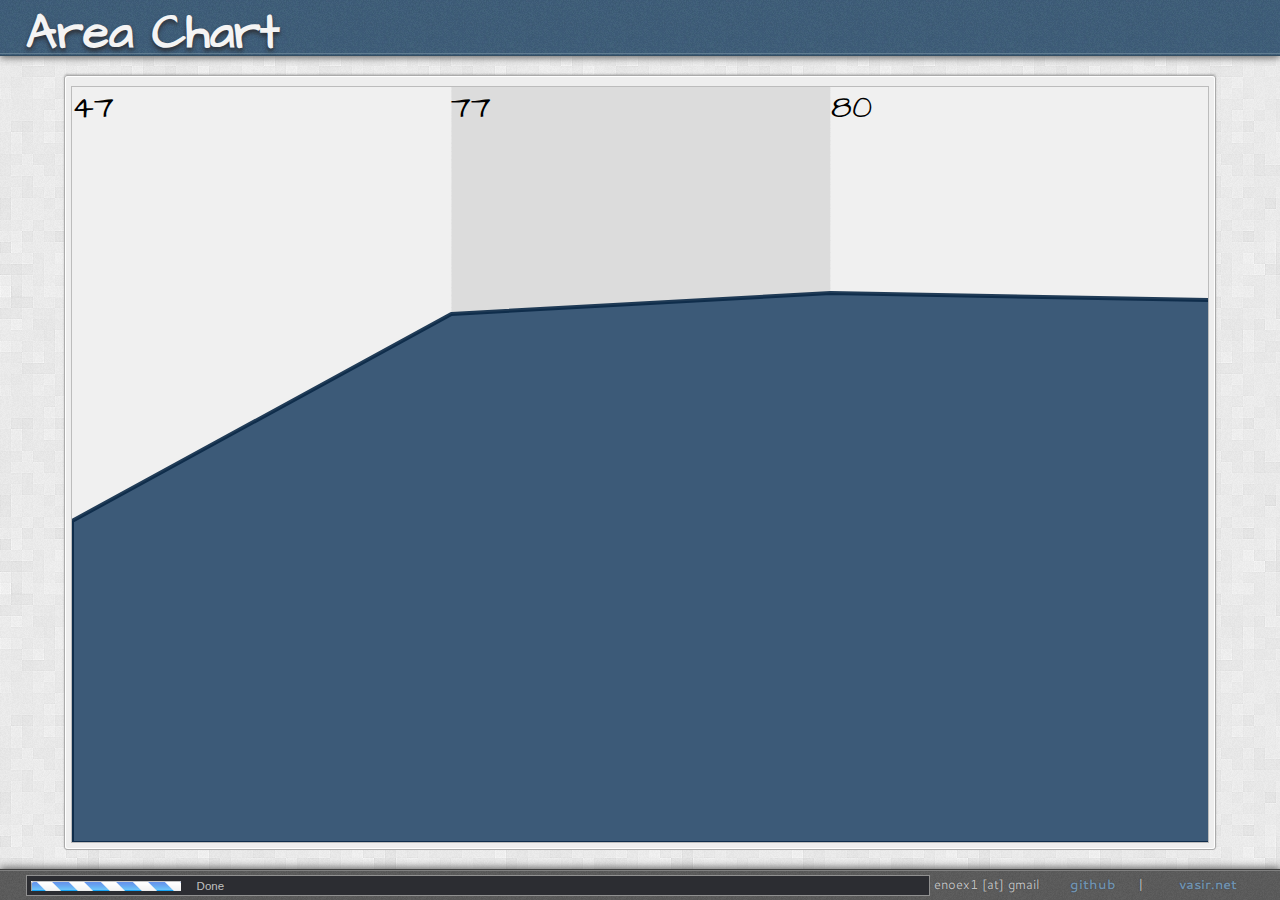
<file: area_chart/index.html>
<!doctype html>
<html lang='en'>
<head>
    <!-- This application can also be used offline.  
    TODO: Add app cache to head:  manifest='cache.appcache' -->
    <meta charset='uft-8'>
    <meta http-equiv="X-UA-Compatible" content="IE=edge,chrome=1">
    <meta name="viewport" content="width=device-width,initial-scale=1">

    <title>Visual.ly Area Chart</title>

    <!-- Styles -->
    <!-- TODO: Use node to compile LESSCSS css file -->
    <link rel='stylesheet/less' type='text/css' href='css/style.less' />

    <!-- Include the less library to compile CSS -->
    <script src='js/libs/less/less.js'></script>
</head>
<body>
<!-- =====================================================================
    Site Wrapper
     ===================================================================== -->
<div id='site_wrapper'>
    <div id='header_wrapper'>
        <div id='header'>
            <h1>Area Chart</h1>
        </div>
    </div>
    <div id='chart_container_wrapper'>
        <div id='chart_container'>
            <div id='chart'></div>
        </div>
    </div>

    <div id='footer_wrapper'>
        <div id='footer'>
            <div id='console'>
                <div id='console_text'>
                    Starting Map Generation...
                </div>
                <div id='console_loading_bar'>
                    <img src='img/ajax_loader.gif' />
                </div> 
                <div class='clear'></div>
            </div>
            <span class='email'>
                liamg [ta] 1xeone
            </span>
            <a href='https://github.com/enoex'
                title='My github page'
                target='_blank'>github</a>
            |
            <a href='http://vasir.net/'
                title='My personal website and blog'
                target='_blank'>vasir.net</a>
        </div>
    </div>
</div>

<!-- =====================================================================

     Javascript

     ===================================================================== -->
<!-- Third Party Scripts -->
<script src='js/libs/jquery.js'></script>
<script src='js/libs/d3/d3.js'></script>
<script src='js/libs/d3/d3.geom.js'></script>
<script src='js/libs/d3/d3.layout.js'></script>

<!-- ====================================
     Map generation
     ==================================== -->
<!-- TODO: Use google closure to compile all scripts into one -->
<script src='js/app/main.js'></script>
<script src='js/app/data.js'></script>
<script src='js/app/app.js'></script>

</body>
</html>
</file>
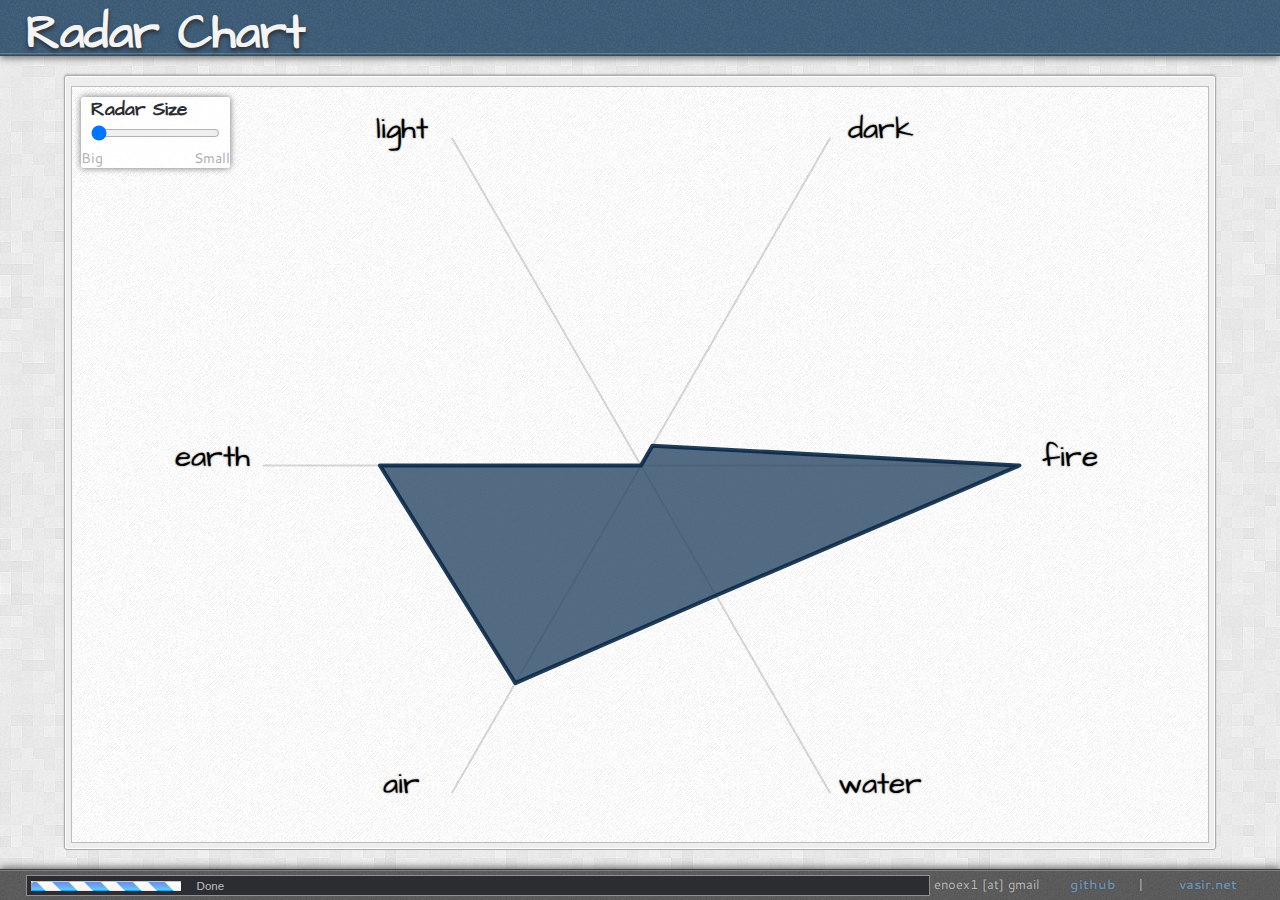
<file: radar/index.html>
<!doctype html>
<html lang='en'>
<head>
    <!-- This application can also be used offline.  
    TODO: Add app cache to head:  manifest='cache.appcache' -->
    <meta charset='uft-8'>
    <meta http-equiv="X-UA-Compatible" content="IE=edge,chrome=1">
    <meta name="viewport" content="width=device-width,initial-scale=1">

    <title>Visual.ly Radar Chart</title>

    <!-- Styles -->
    <!-- TODO: Use node to compile LESSCSS css file -->
    <link rel='stylesheet/less' type='text/css' href='css/style.less' />

    <!-- Include the less library to compile CSS -->
    <script src='js/libs/less/less.js'></script>
</head>
<body>
<!-- =====================================================================
    Site Wrapper
     ===================================================================== -->
<div id='site_wrapper'>
    <div id='header_wrapper'>
        <div id='header'>
            <h1>Radar Chart</h1>
        </div>
    </div>
    <div id='radar_container_wrapper'>
        <div id='radar_container'>
            <div id='radar_range_wrapper'>
                <h3>Radar Size</h3>
                <input id='radar_range' 
                    type='range'
                    min=0
                    max=100
                    value=50 />
                <br />
                <span id='big_label' class='font_small grey_text'>
                    Big 
                </span>
                <span id='small_label' class='font_small grey_text'>
                    Small
                </span>
            </div>
            <div id='radar'></div>
        </div>
    </div>

    <div id='footer_wrapper'>
        <div id='footer'>
            <div id='console'>
                <div id='console_text'>
                    Starting Map Generation...
                </div>
                <div id='console_loading_bar'>
                    <img src='img/ajax_loader.gif' />
                </div> 
                <div class='clear'></div>
            </div>
            <span class='email'>
                liamg [ta] 1xeone
            </span>
            <a href='https://github.com/enoex'
                title='My github page'
                target='_blank'>github</a>
            |
            <a href='http://vasir.net/'
                title='My personal website and blog'
                target='_blank'>vasir.net</a>
        </div>
    </div>
</div>

<!-- =====================================================================

     Javascript

     ===================================================================== -->
<!-- Third Party Scripts -->
<script src='js/libs/jquery.js'></script>
<script src='js/libs/d3/d3.js'></script>
<script src='js/libs/d3/d3.geom.js'></script>
<script src='js/libs/d3/d3.layout.js'></script>

<!-- ====================================
     Map generation
     ==================================== -->
<!-- TODO: Use google closure to compile all scripts into one -->
<script src='js/radar/main.js'></script>
<script src='js/radar/data.js'></script>
<script src='js/radar/radar.js'></script>

</body>
</html>
</file>
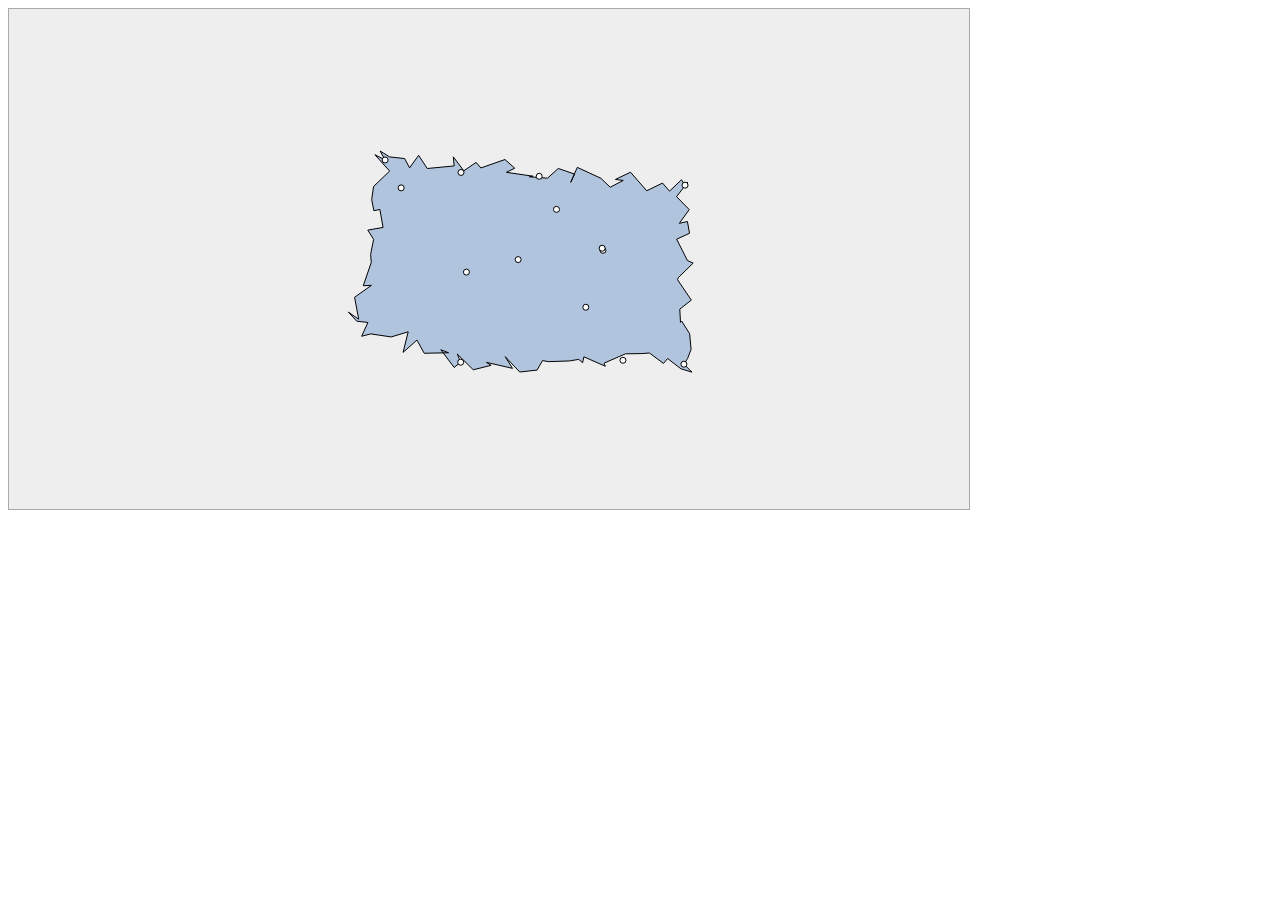
<file: data_map_generator/hull_test.html>
<!DOCTYPE html>
<html>
  <head>
    <meta http-equiv="Content-Type" content="text/html;charset=utf-8">
    <title>Convex Hull</title>
    <script src='js/libs/d3/d3.js'></script>
    <script src='js/libs/d3/d3.geom.js'></script>
    <style type="text/css">

svg {
  border: solid 1px #aaa;
  background: #eee;
}

path {
  fill: lightsteelblue;
  stroke: #000;
}

circle {
  fill: #fff;
  stroke: #000;
}

    </style>
  </head>
  <body>
    <script type="text/javascript">

var w = 960,
    h = 500;

var vertices = d3.range(15).map(function(d) {
  return [
    w / 4 + Math.random() * w / 2,
    h / 4 + Math.random() * h / 2
  ];
});

/*
vertices = [
    [100,100],
    [400,100],
    [700,400],
    [100,300]
]
 */

var svg = d3.select("body")
  .append("svg:svg")
    .attr("width", w)
    .attr("height", h)
    .attr("pointer-events", "all")
    .on("mousemove", move)
    .on("click", click);

update();

function update() {
  svg.selectAll("path")
      .data([d3.geom.hull(vertices)])
      .attr("d", function(d) { return generate_points(d) })
	  .enter().append("svg:path")
	    .attr("d", function(d) { return generate_points(d) });

  svg.selectAll("circle")
      .data(vertices.slice(1))
    .enter().append("svg:circle")
      .attr("transform", function(d) { return "translate(" + d + ")"; })
      .attr("r", 3);
}

function generate_points(d){
    //Country vertex contains the vertex for a single country
    var country_vectex = [];
    var jagged_step_amount = 10;
    var jaggedness_factor = 10;

    var use_x_coord = true;
    var use_y_coord = true;
    var jagged_vertex = [];

    //Use x1, x2 and y1, y2 to keep things clearer
    //  This gets set in the for loop below
    var x1 = 0;
    var x2 = 0;
    var y1 = 0;
    var y2 = 0;

    var num_iteraions = 0;
    var i_jagged = 0;


    //We have the points for the convex hull already,
    //  so let's randomize it a bit
    //reset the variable
    jagged_borders = [];

    //Loop through the continent's vertices and
    //  add them, along with intermediate points (to
    //  create the jagged effect) to the jagged_borders
    //  array
    for(k=0, d_len=d.length; k < d_len; k++){

        //Use x1, x2 and y1, y2 to keep things clearer
        x1 = d[k][0];
        y1 = d[k][1];

        //Add the current vertex to the jagged_borders
        jagged_borders.push([
            x1,
            y1
        ]);

        //If we're not at the final vertex, then add 
        //  some points in between this vertex and the
        //  next one
        //if(k==2){

        if(k + 1 < d_len){
            //Set x2 and y2 to the next vertex coords
            x2 = d[k+1][0];
            y2 = d[k+1][1];
        }else{
            //We're at the final vertex so set the next
            //  vertex to be the very first vertex of the set
            x2 = d[0][0];
            y2 = d[0][1];
        }

        //Add some random vertices
        // We'll do this in a loop so we can add
        // an arbitrary amount of jaggedness

        //The way this works is we add a vertex
        //  in between the current point and the
        //  next one (this doesn't happen if we're 
        //  at the last index
        //The 'in between' points will be added
        //  based on some 'step' variable (
        //  as opposed to recursively getting
        //  midpoints or something).  The step
        //  variable will be either negative
        //  or positive depending if the
        //  next continent border vertex is
        //  greater or less than the current
        //  one
        console.log(
            '~~~~~~~~~~~~~~~~~~~');
        console.log(x1,y1, '|||' ,x2,y2);
        console.log(
            '~~~~~~~~~~~~~~~~~~~');

        //Get the number of iterations
        //See if the X or Y is the 'limited' dimension (whatver
        //  difference is larger, we'll use it to see how get the
        //  number of iterations)
        if(Math.abs(x1-x2) > Math.abs(y1-y2)){
            //Get the number of iterations based on the X difference
            num_iterations = (Math.abs(x1-x2) / jagged_step_amount);
        }else{
            //Same concept as above, but with X
            //Get the number of iterations based on the Y difference
            num_iterations = (Math.abs(y1-y2) / jagged_step_amount);
        }
        console.log('_____', num_iterations);

        for(i_jagged=0;i_jagged<num_iterations;i_jagged++){
            //We need to see which coords need to be checked.
            //  For instance, if the coords look like
            //  (19,0) to (22,0) then we don't need to check for
            //  the y coord when we're doing the step comparisons.
            //
            //  The check uses whatever step factor that was
            //  specified above
            //
            //  If vertex A (d[k]) and vertex B (d[k+1]) form a
            //  straight line, then we only need to check for one
            //  coord dimension (check for x if the line 
            //  is horizontal, y if the line is vertical)
            //
            //  If they form a diagonal line, we need to check for
            //  BOTH
            check_x_coord = false;
            check_y_coord = false;
            //We need to keep track of if
            //  the x and y coords should be used.
            //  If the step_amount goes over the
            //  next coordinates location, we dont
            //  want to use it
            use_x_coord = true;
            use_y_coord = true;
            
            //xj is x1 + local_step_amount, which is defined in
            // the checks below (xj might be negative)       
            //Reset xj and yj to 0
            yj = 0
            xj = 0

            //By default, the jagged_vertex
            //will contain the next 
            //  point's coords
            jagged_vertex = [
                x2,
                y2
            ];
            
            //The current step amount is equal to
            //  the base step amount * the current
            //  iteration
            local_step_amount = (jagged_step_amount
                * i_jagged);

            //---------------
            //Check for use_xy_coord variables
            //---------------
            //X
            //-----------
            //Check to see if we need to make the
            //  step variable positive or negative
            if(x1 < x2){
                //Positive amount 
                //Get xj 
                xj = x1 + local_step_amount;
                
                //Set the check_x_coord variable 
                //  The check is done by seeing if x1 plus the 
                //  step amount exceeds x2.  If it doesn't, we
                //  need to check the x coord
                if(x1 + jagged_step_amount <= x2){
                    check_x_coord = true

                    //Check if this amount exceeds
                    //  the next vertex
                    //This is ignored if check_x_coord is false
                    if(xj >= x2){
                        //Dont use the x coord
                        use_x_coord = false;
                    }
                }
            }else{
                //Negative amount
                local_step_amount = (local_step_amount 
                    * -1);
                xj = x1 + local_step_amount;

                //Set check_x_coord
                //  Use greater than since we're using negative coords
                if(x1 + (jagged_step_amount * -1) >= x2){
                    check_x_coord = true;
                }
                //Set use_x_coord
                if(xj <= x2){
                    //Dont use the x coord
                    use_x_coord = false;
                }
            }

            //-----------
            //Y
            //-----------
            //NOTE: Coord starts in top left, but this doesn't
            //  affect the logic we need to do to compare y1 and y2
            //reset local step count
            local_step_amount = (jagged_step_amount
                * i_jagged);

            if(y1 < y2){
                //Positive amount 
                yj = y1 + local_step_amount;

                //Set check_y_coord
                if(y1 + jagged_step_amount <= y2){
                    check_y_coord = true
                }

                //Set use_y_coord
                if(yj >= y2){
                    use_y_coord = false;
                }
            }else{
                //Negative amount
                local_step_amount = (local_step_amount 
                    * -1);
                yj = y1 + local_step_amount;
                
                //Set check_x_coord
                //  Use greater than since we're using negative coords
                if(y1 + (jagged_step_amount * -1) >= y2){
                    check_y_coord = true;
                }
                if(yj <= y2){
                    //Dont use the x coord
                    use_y_coord = false;
                }
            }

            //-----------------------
            //
            //Check for diagonal lines and set slope
            //
            //-----------------------
            if(check_x_coord === true && check_y_coord === true){
                //This is a diagonal line

                //See if the X or Y is the 'limited' dimension (whatver
                //  difference is larger, we'll use it to see how get the
                //  number of iterations)
                if(Math.abs(x1-x2) > Math.abs(y1-y2)){
                    //Set yj.  Get the 'local step amount' (y1-y2 / num_iterations)
                    yj = ( Math.abs(y1-y2) / num_iterations );
                    //The current yj is based on current iteration
                    yj = i_jagged * yj;
                    //If y1 is >= y2, make yj negative
                    if(y1>=y2) { yj *= -1 }
                    //Set yj to be y1 + yj, which means set the current y value to
                    //  be the yj we set above plus the starting y1 value
                    yj = y1 + yj;
                    //Because we just set yj, we will _always_ want to use it
                    jagged_vertex[1] = yj;

                }else{
                    //Set xj.  Get the 'local step amount' 
                    xj = ( Math.abs(x1-x2) / num_iterations );
                    //The current xj is based on current iteration
                    xj = i_jagged * xj;
                    if(x1>=x2) { xj *= -1 }
                    xj = xj + x1;
                    jagged_vertex[0] = xj;
                }
            }

            //-----------------------
            //
            //Setup jagged vertex
            //
            //-----------------------
            //Note: Because we check for diagnoal lines above, this
            //  will really only apply for horizontal or vertical lines
            //Setup X and Y Coords for jagged_vertex
            //  Determine if the base should be xj/yj
            //  or if it should stay as x1 / x2 (for 
            //  straight line segments)
            if(check_x_coord === true){
                if(use_x_coord === true){
                    jagged_vertex[0] = xj;
                }
            }

            if(check_y_coord === true){
                if(use_y_coord === true){
                    jagged_vertex[1] = yj;
                }
            }

            //-----------------------
            //Setup jagged vertex values
            //-----------------------
            jagged_vertex[0] += (
                (jaggedness_factor * -1)
                    + (Math.random() 
                    * (jaggedness_factor * 2))
                );


            // Y Coord
            jagged_vertex[1] += (
                (jaggedness_factor * -1)
                    + (Math.random() 
                    * (jaggedness_factor * 2))
                );


            /*
            console.log(
                '----',
                jagged_vertex,
                'use x: ' + use_x_coord 
                    + ', check x: ' + check_x_coord,
                ' ||||| ',
                'use y: ' + use_y_coord
                    + ', check y: ' + check_y_coord
            );
            */

            //It's ok to add another point, so do it!
            jagged_borders.push(
                [ jagged_vertex[0],
                    jagged_vertex[1]
                ]
            );
        }
    }


    //Return the path
    return  'M' + jagged_borders.join('L') + 'Z';  

}

function move() {
  //vertices[0] = d3.svg.mouse(this);
  //update();
}

function click() {
  //vertices.push(d3.svg.mouse(this));
  //update();
}
    </script>
  </body>
</html>
</file>
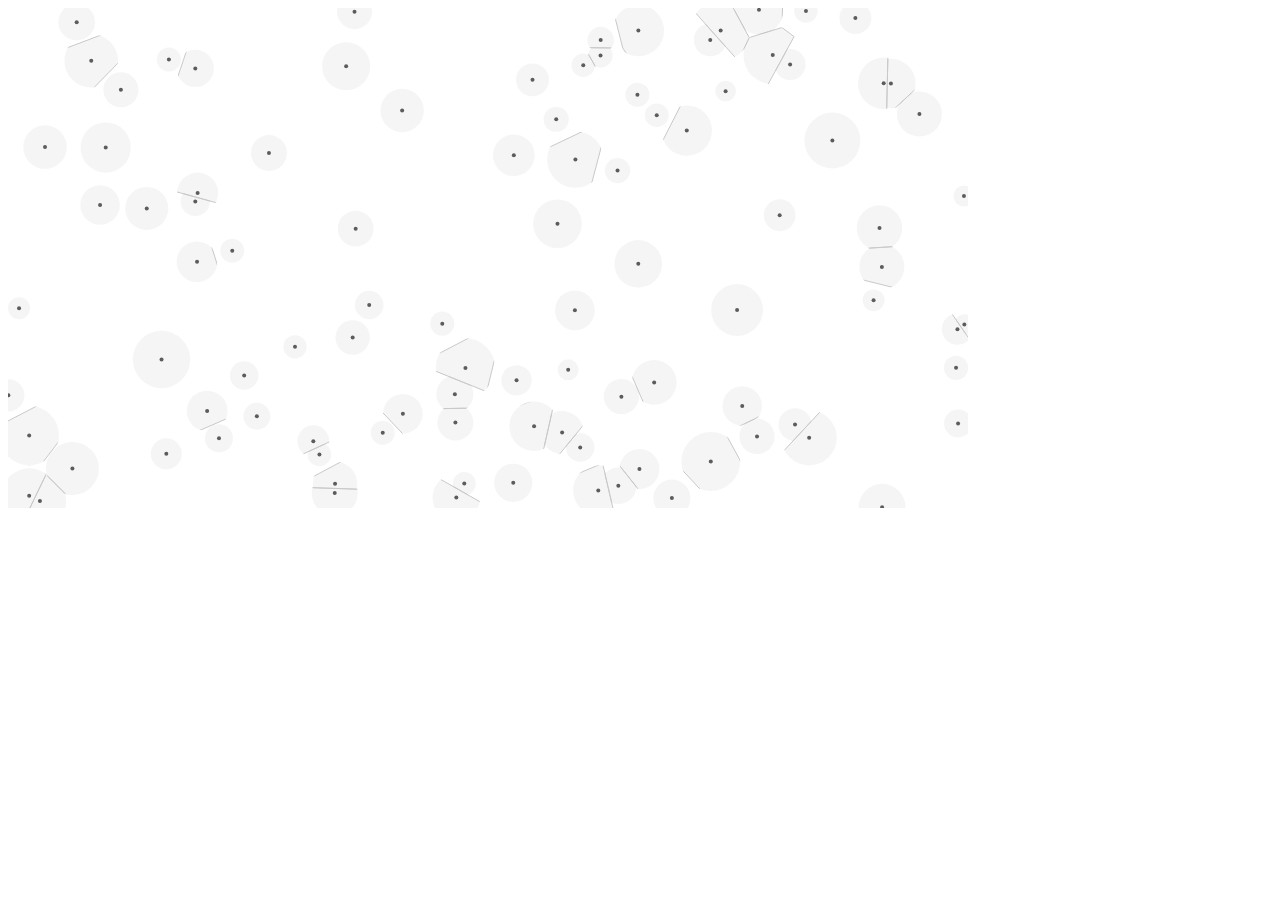
<file: data_map_generator/points.html>
<html>
<head>
    <script type="text/javascript" src="js/libs/d3/d3.js"></script>
    <script type="text/javascript" src="js/libs/d3/d3.geom.js"></script>
</head>
<body>
  <div id="chart">
  </div>
  <script type="text/javascript">
  var w = 960,
      h = 500;

  var vertices = d3.range(100).map(function(d) {
    return [Math.random() * w, Math.random() * h];
  });

  var svg = d3.select("#chart")
    .append("svg:svg")
      .attr("width", w)
      .attr("height", h);
  var paths, points, clips;
  clips = svg.append("svg:g").attr("id", "point-clips");
  points = svg.append("svg:g").attr("id", "points");
  paths = svg.append("svg:g").attr("id", "point-paths");
  
  clips.selectAll("clipPath")
      .data(vertices)
    .enter().append("svg:clipPath")
      .attr("id", function(d, i) { return "clip-"+i;})
    .append("svg:circle")
      .attr('cx', function(d) { return d[0]; })
      .attr('cy', function(d) { return d[1]; })
      .attr('r', function(i){ return 10 + Math.random() * 20}  );

  paths.selectAll("path")
      .data(d3.geom.voronoi(vertices))
    .enter().append("svg:path")
      .attr("d", function(d) { return "M" + d.join(",") + "Z"; })
      .attr("id", function(d,i) { 
        return "path-"+i; })
      .attr("clip-path", function(d,i) { return "url(#clip-"+i+")"; })
      .style("fill", d3.rgb(230, 230, 230))
      .style('fill-opacity', 0.4)
      .style("stroke", d3.rgb(200,200,200));
    
  paths.selectAll("path")
    .on("mouseover", function(d, i) {
      d3.select(this)
        .style('fill', d3.rgb(31, 120, 180));
      svg.select('circle#point-'+i)
        .style('fill', d3.rgb(31, 120, 180))
    })
    .on("mouseout", function(d, i) {
      d3.select(this)
        .style("fill", d3.rgb(230, 230, 230));
      svg.select('circle#point-'+i)
        .style('fill', 'black')
    });

  points.selectAll("circle")
      .data(vertices)
    .enter().append("svg:circle")
      .attr("id", function(d, i) { 
        return "point-"+i; })
      .attr("transform", function(d) { return "translate(" + d + ")"; })
      .attr("r", 2)
      .attr('stroke', 'none');

  </script>
</body>
</html>
</file>
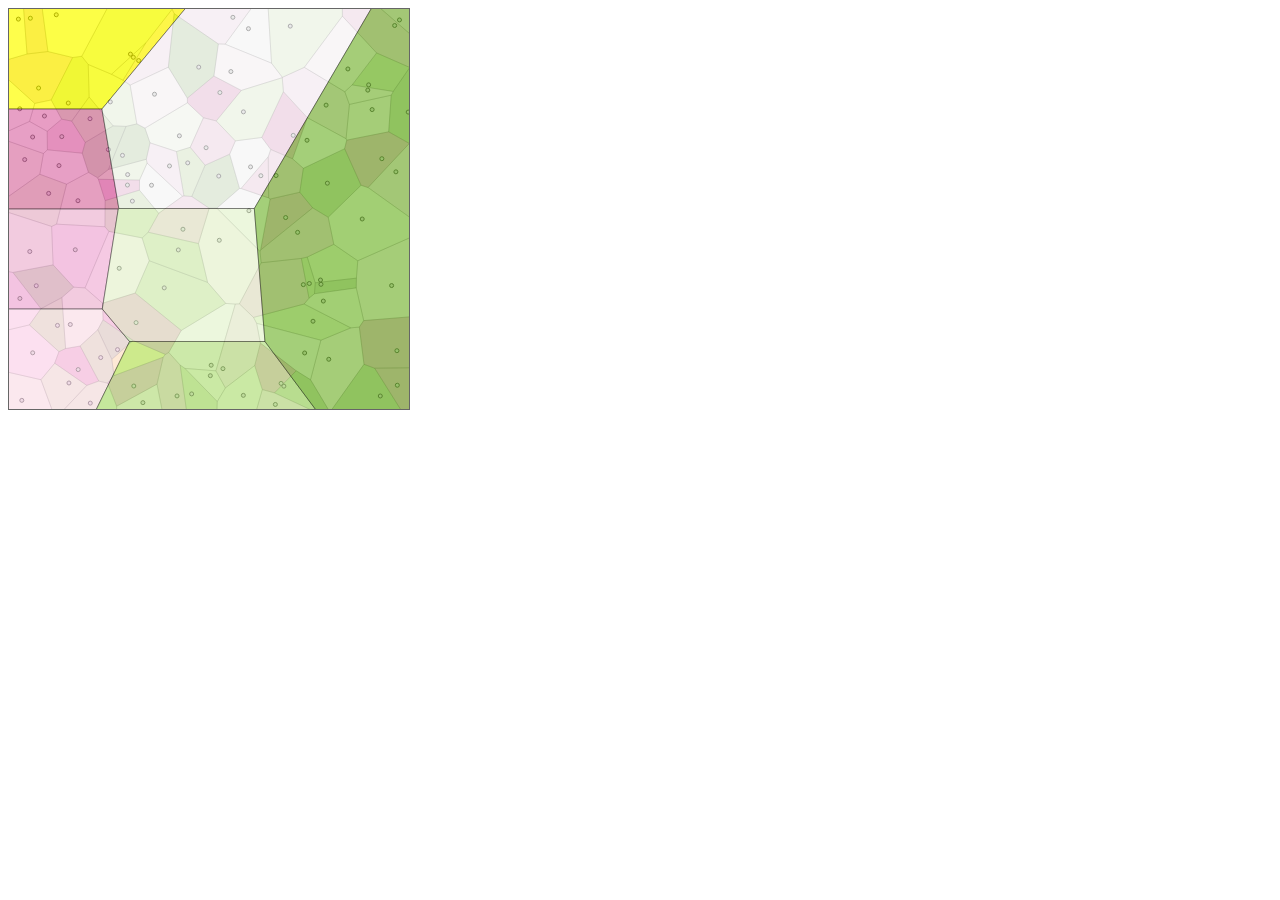
<file: data_map_generator/voronoi_test.html>
<!doctype html> 
<html lang='en'> 
<head> 
    <meta http-equiv="Content-Type" content="text/html;charset=utf-8"> 
    <title>Voronoi Tesselation</title> 
    <script type="text/javascript" src="js/libs/d3/d3.js"></script> 
    <script type="text/javascript" src="js/libs/d3/d3.geom.js"></script> 
    <link type="text/css" rel="stylesheet" href="css/colorbrewer.css"/> 
    <link type="text/css" rel="stylesheet" href="css/voronoi.css"/> 
  </head> 
  <body> 
    <div id="chart"></div> 
    <script>
        var w = 400,
        h = 400;

        var vertices = d3.range(100).map(function(d) {
          return [Math.random() * w, Math.random() * h];
        });

        var vertices_2 = [
            [50,50],
            [50,150],
            [50,250],
            [50,350],

            [150,133],
            [150,266],
            [150,399],

            [350,250],
        ];

        var svg = d3.select("#chart")
          .append("svg")
            .attr("width", w)
            .attr("height", h)
            .attr("class", "PiYG")
            //.on("mousemove", update);

        var diagram_1 = svg.append('g')
            .attr('id', 'diagram_1');

        diagram_1.selectAll("path")
            .data(d3.geom.voronoi(vertices))
          .enter().append("path")
            .attr("class", function(d, i) { return i ? "q" + (i % 9) + "-9" : null; })
            .attr("d", function(d) { return "M" + d.join("L") + "Z"; });

        var diagram_1_circles = svg.append('g')
            .attr('id', 'diagram_1_circles');

        diagram_1_circles.selectAll("circle")
            .data(vertices.slice(1))
          .enter().append("circle")
            .attr("transform", function(d) { return "translate(" + d + ")"; })
            .attr("r", 2);


        // SECOND Voronoi Diagram
        var diagram_2 = svg.append('g')
            .attr('id', 'diagram_2');

        diagram_2.selectAll("path")
            .data(d3.geom.voronoi(vertices_2))
          .enter().append("path")
            .attr("class", function(d, i) { return i ? "q" + (i % 9) + "-9" : null; })
            .attr("d", function(d) { return "M" + d.join("L") + "Z"; });


        /*
        function update() {
          vertices[0] = d3.svg.mouse(this);
          svg.selectAll("path")
              .data(d3.geom.voronoi(vertices)
              .map(function(d) { return "M" + d.join("L") + "Z"; }))
              .filter(function(d) { return this.getAttribute("d") != d; })
              .attr("d", function(d) { return d; });
        }
        */
    </script>
  </body> 
</html>
</file>
<file: data_map_generator/css/colorbrewer.css>
/*
 * This product includes color specifications and designs developed by Cynthia
 * Brewer (http://colorbrewer.org/).
 */
.YlGn .q0-3{fill:rgb(247,252,185)}
.YlGn .q1-3{fill:rgb(173,221,142)}
.YlGn .q2-3{fill:rgb(49,163,84)}
.YlGn .q0-4{fill:rgb(255,255,204)}
.YlGn .q1-4{fill:rgb(194,230,153)}
.YlGn .q2-4{fill:rgb(120,198,121)}
.YlGn .q3-4{fill:rgb(35,132,67)}
.YlGn .q0-5{fill:rgb(255,255,204)}
.YlGn .q1-5{fill:rgb(194,230,153)}
.YlGn .q2-5{fill:rgb(120,198,121)}
.YlGn .q3-5{fill:rgb(49,163,84)}
.YlGn .q4-5{fill:rgb(0,104,55)}
.YlGn .q0-6{fill:rgb(255,255,204)}
.YlGn .q1-6{fill:rgb(217,240,163)}
.YlGn .q2-6{fill:rgb(173,221,142)}
.YlGn .q3-6{fill:rgb(120,198,121)}
.YlGn .q4-6{fill:rgb(49,163,84)}
.YlGn .q5-6{fill:rgb(0,104,55)}
.YlGn .q0-7{fill:rgb(255,255,204)}
.YlGn .q1-7{fill:rgb(217,240,163)}
.YlGn .q2-7{fill:rgb(173,221,142)}
.YlGn .q3-7{fill:rgb(120,198,121)}
.YlGn .q4-7{fill:rgb(65,171,93)}
.YlGn .q5-7{fill:rgb(35,132,67)}
.YlGn .q6-7{fill:rgb(0,90,50)}
.YlGn .q0-8{fill:rgb(255,255,229)}
.YlGn .q1-8{fill:rgb(247,252,185)}
.YlGn .q2-8{fill:rgb(217,240,163)}
.YlGn .q3-8{fill:rgb(173,221,142)}
.YlGn .q4-8{fill:rgb(120,198,121)}
.YlGn .q5-8{fill:rgb(65,171,93)}
.YlGn .q6-8{fill:rgb(35,132,67)}
.YlGn .q7-8{fill:rgb(0,90,50)}
.YlGn .q0-9{fill:rgb(255,255,229)}
.YlGn .q1-9{fill:rgb(247,252,185)}
.YlGn .q2-9{fill:rgb(217,240,163)}
.YlGn .q3-9{fill:rgb(173,221,142)}
.YlGn .q4-9{fill:rgb(120,198,121)}
.YlGn .q5-9{fill:rgb(65,171,93)}
.YlGn .q6-9{fill:rgb(35,132,67)}
.YlGn .q7-9{fill:rgb(0,104,55)}
.YlGn .q8-9{fill:rgb(0,69,41)}
.YlGnBu .q0-3{fill:rgb(237,248,177)}
.YlGnBu .q1-3{fill:rgb(127,205,187)}
.YlGnBu .q2-3{fill:rgb(44,127,184)}
.YlGnBu .q0-4{fill:rgb(255,255,204)}
.YlGnBu .q1-4{fill:rgb(161,218,180)}
.YlGnBu .q2-4{fill:rgb(65,182,196)}
.YlGnBu .q3-4{fill:rgb(34,94,168)}
.YlGnBu .q0-5{fill:rgb(255,255,204)}
.YlGnBu .q1-5{fill:rgb(161,218,180)}
.YlGnBu .q2-5{fill:rgb(65,182,196)}
.YlGnBu .q3-5{fill:rgb(44,127,184)}
.YlGnBu .q4-5{fill:rgb(37,52,148)}
.YlGnBu .q0-6{fill:rgb(255,255,204)}
.YlGnBu .q1-6{fill:rgb(199,233,180)}
.YlGnBu .q2-6{fill:rgb(127,205,187)}
.YlGnBu .q3-6{fill:rgb(65,182,196)}
.YlGnBu .q4-6{fill:rgb(44,127,184)}
.YlGnBu .q5-6{fill:rgb(37,52,148)}
.YlGnBu .q0-7{fill:rgb(255,255,204)}
.YlGnBu .q1-7{fill:rgb(199,233,180)}
.YlGnBu .q2-7{fill:rgb(127,205,187)}
.YlGnBu .q3-7{fill:rgb(65,182,196)}
.YlGnBu .q4-7{fill:rgb(29,145,192)}
.YlGnBu .q5-7{fill:rgb(34,94,168)}
.YlGnBu .q6-7{fill:rgb(12,44,132)}
.YlGnBu .q0-8{fill:rgb(255,255,217)}
.YlGnBu .q1-8{fill:rgb(237,248,177)}
.YlGnBu .q2-8{fill:rgb(199,233,180)}
.YlGnBu .q3-8{fill:rgb(127,205,187)}
.YlGnBu .q4-8{fill:rgb(65,182,196)}
.YlGnBu .q5-8{fill:rgb(29,145,192)}
.YlGnBu .q6-8{fill:rgb(34,94,168)}
.YlGnBu .q7-8{fill:rgb(12,44,132)}
.YlGnBu .q0-9{fill:rgb(255,255,217)}
.YlGnBu .q1-9{fill:rgb(237,248,177)}
.YlGnBu .q2-9{fill:rgb(199,233,180)}
.YlGnBu .q3-9{fill:rgb(127,205,187)}
.YlGnBu .q4-9{fill:rgb(65,182,196)}
.YlGnBu .q5-9{fill:rgb(29,145,192)}
.YlGnBu .q6-9{fill:rgb(34,94,168)}
.YlGnBu .q7-9{fill:rgb(37,52,148)}
.YlGnBu .q8-9{fill:rgb(8,29,88)}
.GnBu .q0-3{fill:rgb(224,243,219)}
.GnBu .q1-3{fill:rgb(168,221,181)}
.GnBu .q2-3{fill:rgb(67,162,202)}
.GnBu .q0-4{fill:rgb(240,249,232)}
.GnBu .q1-4{fill:rgb(186,228,188)}
.GnBu .q2-4{fill:rgb(123,204,196)}
.GnBu .q3-4{fill:rgb(43,140,190)}
.GnBu .q0-5{fill:rgb(240,249,232)}
.GnBu .q1-5{fill:rgb(186,228,188)}
.GnBu .q2-5{fill:rgb(123,204,196)}
.GnBu .q3-5{fill:rgb(67,162,202)}
.GnBu .q4-5{fill:rgb(8,104,172)}
.GnBu .q0-6{fill:rgb(240,249,232)}
.GnBu .q1-6{fill:rgb(204,235,197)}
.GnBu .q2-6{fill:rgb(168,221,181)}
.GnBu .q3-6{fill:rgb(123,204,196)}
.GnBu .q4-6{fill:rgb(67,162,202)}
.GnBu .q5-6{fill:rgb(8,104,172)}
.GnBu .q0-7{fill:rgb(240,249,232)}
.GnBu .q1-7{fill:rgb(204,235,197)}
.GnBu .q2-7{fill:rgb(168,221,181)}
.GnBu .q3-7{fill:rgb(123,204,196)}
.GnBu .q4-7{fill:rgb(78,179,211)}
.GnBu .q5-7{fill:rgb(43,140,190)}
.GnBu .q6-7{fill:rgb(8,88,158)}
.GnBu .q0-8{fill:rgb(247,252,240)}
.GnBu .q1-8{fill:rgb(224,243,219)}
.GnBu .q2-8{fill:rgb(204,235,197)}
.GnBu .q3-8{fill:rgb(168,221,181)}
.GnBu .q4-8{fill:rgb(123,204,196)}
.GnBu .q5-8{fill:rgb(78,179,211)}
.GnBu .q6-8{fill:rgb(43,140,190)}
.GnBu .q7-8{fill:rgb(8,88,158)}
.GnBu .q0-9{fill:rgb(247,252,240)}
.GnBu .q1-9{fill:rgb(224,243,219)}
.GnBu .q2-9{fill:rgb(204,235,197)}
.GnBu .q3-9{fill:rgb(168,221,181)}
.GnBu .q4-9{fill:rgb(123,204,196)}
.GnBu .q5-9{fill:rgb(78,179,211)}
.GnBu .q6-9{fill:rgb(43,140,190)}
.GnBu .q7-9{fill:rgb(8,104,172)}
.GnBu .q8-9{fill:rgb(8,64,129)}
.BuGn .q0-3{fill:rgb(229,245,249)}
.BuGn .q1-3{fill:rgb(153,216,201)}
.BuGn .q2-3{fill:rgb(44,162,95)}
.BuGn .q0-4{fill:rgb(237,248,251)}
.BuGn .q1-4{fill:rgb(178,226,226)}
.BuGn .q2-4{fill:rgb(102,194,164)}
.BuGn .q3-4{fill:rgb(35,139,69)}
.BuGn .q0-5{fill:rgb(237,248,251)}
.BuGn .q1-5{fill:rgb(178,226,226)}
.BuGn .q2-5{fill:rgb(102,194,164)}
.BuGn .q3-5{fill:rgb(44,162,95)}
.BuGn .q4-5{fill:rgb(0,109,44)}
.BuGn .q0-6{fill:rgb(237,248,251)}
.BuGn .q1-6{fill:rgb(204,236,230)}
.BuGn .q2-6{fill:rgb(153,216,201)}
.BuGn .q3-6{fill:rgb(102,194,164)}
.BuGn .q4-6{fill:rgb(44,162,95)}
.BuGn .q5-6{fill:rgb(0,109,44)}
.BuGn .q0-7{fill:rgb(237,248,251)}
.BuGn .q1-7{fill:rgb(204,236,230)}
.BuGn .q2-7{fill:rgb(153,216,201)}
.BuGn .q3-7{fill:rgb(102,194,164)}
.BuGn .q4-7{fill:rgb(65,174,118)}
.BuGn .q5-7{fill:rgb(35,139,69)}
.BuGn .q6-7{fill:rgb(0,88,36)}
.BuGn .q0-8{fill:rgb(247,252,253)}
.BuGn .q1-8{fill:rgb(229,245,249)}
.BuGn .q2-8{fill:rgb(204,236,230)}
.BuGn .q3-8{fill:rgb(153,216,201)}
.BuGn .q4-8{fill:rgb(102,194,164)}
.BuGn .q5-8{fill:rgb(65,174,118)}
.BuGn .q6-8{fill:rgb(35,139,69)}
.BuGn .q7-8{fill:rgb(0,88,36)}
.BuGn .q0-9{fill:rgb(247,252,253)}
.BuGn .q1-9{fill:rgb(229,245,249)}
.BuGn .q2-9{fill:rgb(204,236,230)}
.BuGn .q3-9{fill:rgb(153,216,201)}
.BuGn .q4-9{fill:rgb(102,194,164)}
.BuGn .q5-9{fill:rgb(65,174,118)}
.BuGn .q6-9{fill:rgb(35,139,69)}
.BuGn .q7-9{fill:rgb(0,109,44)}
.BuGn .q8-9{fill:rgb(0,68,27)}
.PuBuGn .q0-3{fill:rgb(236,226,240)}
.PuBuGn .q1-3{fill:rgb(166,189,219)}
.PuBuGn .q2-3{fill:rgb(28,144,153)}
.PuBuGn .q0-4{fill:rgb(246,239,247)}
.PuBuGn .q1-4{fill:rgb(189,201,225)}
.PuBuGn .q2-4{fill:rgb(103,169,207)}
.PuBuGn .q3-4{fill:rgb(2,129,138)}
.PuBuGn .q0-5{fill:rgb(246,239,247)}
.PuBuGn .q1-5{fill:rgb(189,201,225)}
.PuBuGn .q2-5{fill:rgb(103,169,207)}
.PuBuGn .q3-5{fill:rgb(28,144,153)}
.PuBuGn .q4-5{fill:rgb(1,108,89)}
.PuBuGn .q0-6{fill:rgb(246,239,247)}
.PuBuGn .q1-6{fill:rgb(208,209,230)}
.PuBuGn .q2-6{fill:rgb(166,189,219)}
.PuBuGn .q3-6{fill:rgb(103,169,207)}
.PuBuGn .q4-6{fill:rgb(28,144,153)}
.PuBuGn .q5-6{fill:rgb(1,108,89)}
.PuBuGn .q0-7{fill:rgb(246,239,247)}
.PuBuGn .q1-7{fill:rgb(208,209,230)}
.PuBuGn .q2-7{fill:rgb(166,189,219)}
.PuBuGn .q3-7{fill:rgb(103,169,207)}
.PuBuGn .q4-7{fill:rgb(54,144,192)}
.PuBuGn .q5-7{fill:rgb(2,129,138)}
.PuBuGn .q6-7{fill:rgb(1,100,80)}
.PuBuGn .q0-8{fill:rgb(255,247,251)}
.PuBuGn .q1-8{fill:rgb(236,226,240)}
.PuBuGn .q2-8{fill:rgb(208,209,230)}
.PuBuGn .q3-8{fill:rgb(166,189,219)}
.PuBuGn .q4-8{fill:rgb(103,169,207)}
.PuBuGn .q5-8{fill:rgb(54,144,192)}
.PuBuGn .q6-8{fill:rgb(2,129,138)}
.PuBuGn .q7-8{fill:rgb(1,100,80)}
.PuBuGn .q0-9{fill:rgb(255,247,251)}
.PuBuGn .q1-9{fill:rgb(236,226,240)}
.PuBuGn .q2-9{fill:rgb(208,209,230)}
.PuBuGn .q3-9{fill:rgb(166,189,219)}
.PuBuGn .q4-9{fill:rgb(103,169,207)}
.PuBuGn .q5-9{fill:rgb(54,144,192)}
.PuBuGn .q6-9{fill:rgb(2,129,138)}
.PuBuGn .q7-9{fill:rgb(1,108,89)}
.PuBuGn .q8-9{fill:rgb(1,70,54)}
.PuBu .q0-3{fill:rgb(236,231,242)}
.PuBu .q1-3{fill:rgb(166,189,219)}
.PuBu .q2-3{fill:rgb(43,140,190)}
.PuBu .q0-4{fill:rgb(241,238,246)}
.PuBu .q1-4{fill:rgb(189,201,225)}
.PuBu .q2-4{fill:rgb(116,169,207)}
.PuBu .q3-4{fill:rgb(5,112,176)}
.PuBu .q0-5{fill:rgb(241,238,246)}
.PuBu .q1-5{fill:rgb(189,201,225)}
.PuBu .q2-5{fill:rgb(116,169,207)}
.PuBu .q3-5{fill:rgb(43,140,190)}
.PuBu .q4-5{fill:rgb(4,90,141)}
.PuBu .q0-6{fill:rgb(241,238,246)}
.PuBu .q1-6{fill:rgb(208,209,230)}
.PuBu .q2-6{fill:rgb(166,189,219)}
.PuBu .q3-6{fill:rgb(116,169,207)}
.PuBu .q4-6{fill:rgb(43,140,190)}
.PuBu .q5-6{fill:rgb(4,90,141)}
.PuBu .q0-7{fill:rgb(241,238,246)}
.PuBu .q1-7{fill:rgb(208,209,230)}
.PuBu .q2-7{fill:rgb(166,189,219)}
.PuBu .q3-7{fill:rgb(116,169,207)}
.PuBu .q4-7{fill:rgb(54,144,192)}
.PuBu .q5-7{fill:rgb(5,112,176)}
.PuBu .q6-7{fill:rgb(3,78,123)}
.PuBu .q0-8{fill:rgb(255,247,251)}
.PuBu .q1-8{fill:rgb(236,231,242)}
.PuBu .q2-8{fill:rgb(208,209,230)}
.PuBu .q3-8{fill:rgb(166,189,219)}
.PuBu .q4-8{fill:rgb(116,169,207)}
.PuBu .q5-8{fill:rgb(54,144,192)}
.PuBu .q6-8{fill:rgb(5,112,176)}
.PuBu .q7-8{fill:rgb(3,78,123)}
.PuBu .q0-9{fill:rgb(255,247,251)}
.PuBu .q1-9{fill:rgb(236,231,242)}
.PuBu .q2-9{fill:rgb(208,209,230)}
.PuBu .q3-9{fill:rgb(166,189,219)}
.PuBu .q4-9{fill:rgb(116,169,207)}
.PuBu .q5-9{fill:rgb(54,144,192)}
.PuBu .q6-9{fill:rgb(5,112,176)}
.PuBu .q7-9{fill:rgb(4,90,141)}
.PuBu .q8-9{fill:rgb(2,56,88)}
.BuPu .q0-3{fill:rgb(224,236,244)}
.BuPu .q1-3{fill:rgb(158,188,218)}
.BuPu .q2-3{fill:rgb(136,86,167)}
.BuPu .q0-4{fill:rgb(237,248,251)}
.BuPu .q1-4{fill:rgb(179,205,227)}
.BuPu .q2-4{fill:rgb(140,150,198)}
.BuPu .q3-4{fill:rgb(136,65,157)}
.BuPu .q0-5{fill:rgb(237,248,251)}
.BuPu .q1-5{fill:rgb(179,205,227)}
.BuPu .q2-5{fill:rgb(140,150,198)}
.BuPu .q3-5{fill:rgb(136,86,167)}
.BuPu .q4-5{fill:rgb(129,15,124)}
.BuPu .q0-6{fill:rgb(237,248,251)}
.BuPu .q1-6{fill:rgb(191,211,230)}
.BuPu .q2-6{fill:rgb(158,188,218)}
.BuPu .q3-6{fill:rgb(140,150,198)}
.BuPu .q4-6{fill:rgb(136,86,167)}
.BuPu .q5-6{fill:rgb(129,15,124)}
.BuPu .q0-7{fill:rgb(237,248,251)}
.BuPu .q1-7{fill:rgb(191,211,230)}
.BuPu .q2-7{fill:rgb(158,188,218)}
.BuPu .q3-7{fill:rgb(140,150,198)}
.BuPu .q4-7{fill:rgb(140,107,177)}
.BuPu .q5-7{fill:rgb(136,65,157)}
.BuPu .q6-7{fill:rgb(110,1,107)}
.BuPu .q0-8{fill:rgb(247,252,253)}
.BuPu .q1-8{fill:rgb(224,236,244)}
.BuPu .q2-8{fill:rgb(191,211,230)}
.BuPu .q3-8{fill:rgb(158,188,218)}
.BuPu .q4-8{fill:rgb(140,150,198)}
.BuPu .q5-8{fill:rgb(140,107,177)}
.BuPu .q6-8{fill:rgb(136,65,157)}
.BuPu .q7-8{fill:rgb(110,1,107)}
.BuPu .q0-9{fill:rgb(247,252,253)}
.BuPu .q1-9{fill:rgb(224,236,244)}
.BuPu .q2-9{fill:rgb(191,211,230)}
.BuPu .q3-9{fill:rgb(158,188,218)}
.BuPu .q4-9{fill:rgb(140,150,198)}
.BuPu .q5-9{fill:rgb(140,107,177)}
.BuPu .q6-9{fill:rgb(136,65,157)}
.BuPu .q7-9{fill:rgb(129,15,124)}
.BuPu .q8-9{fill:rgb(77,0,75)}
.RdPu .q0-3{fill:rgb(253,224,221)}
.RdPu .q1-3{fill:rgb(250,159,181)}
.RdPu .q2-3{fill:rgb(197,27,138)}
.RdPu .q0-4{fill:rgb(254,235,226)}
.RdPu .q1-4{fill:rgb(251,180,185)}
.RdPu .q2-4{fill:rgb(247,104,161)}
.RdPu .q3-4{fill:rgb(174,1,126)}
.RdPu .q0-5{fill:rgb(254,235,226)}
.RdPu .q1-5{fill:rgb(251,180,185)}
.RdPu .q2-5{fill:rgb(247,104,161)}
.RdPu .q3-5{fill:rgb(197,27,138)}
.RdPu .q4-5{fill:rgb(122,1,119)}
.RdPu .q0-6{fill:rgb(254,235,226)}
.RdPu .q1-6{fill:rgb(252,197,192)}
.RdPu .q2-6{fill:rgb(250,159,181)}
.RdPu .q3-6{fill:rgb(247,104,161)}
.RdPu .q4-6{fill:rgb(197,27,138)}
.RdPu .q5-6{fill:rgb(122,1,119)}
.RdPu .q0-7{fill:rgb(254,235,226)}
.RdPu .q1-7{fill:rgb(252,197,192)}
.RdPu .q2-7{fill:rgb(250,159,181)}
.RdPu .q3-7{fill:rgb(247,104,161)}
.RdPu .q4-7{fill:rgb(221,52,151)}
.RdPu .q5-7{fill:rgb(174,1,126)}
.RdPu .q6-7{fill:rgb(122,1,119)}
.RdPu .q0-8{fill:rgb(255,247,243)}
.RdPu .q1-8{fill:rgb(253,224,221)}
.RdPu .q2-8{fill:rgb(252,197,192)}
.RdPu .q3-8{fill:rgb(250,159,181)}
.RdPu .q4-8{fill:rgb(247,104,161)}
.RdPu .q5-8{fill:rgb(221,52,151)}
.RdPu .q6-8{fill:rgb(174,1,126)}
.RdPu .q7-8{fill:rgb(122,1,119)}
.RdPu .q0-9{fill:rgb(255,247,243)}
.RdPu .q1-9{fill:rgb(253,224,221)}
.RdPu .q2-9{fill:rgb(252,197,192)}
.RdPu .q3-9{fill:rgb(250,159,181)}
.RdPu .q4-9{fill:rgb(247,104,161)}
.RdPu .q5-9{fill:rgb(221,52,151)}
.RdPu .q6-9{fill:rgb(174,1,126)}
.RdPu .q7-9{fill:rgb(122,1,119)}
.RdPu .q8-9{fill:rgb(73,0,106)}
.PuRd .q0-3{fill:rgb(231,225,239)}
.PuRd .q1-3{fill:rgb(201,148,199)}
.PuRd .q2-3{fill:rgb(221,28,119)}
.PuRd .q0-4{fill:rgb(241,238,246)}
.PuRd .q1-4{fill:rgb(215,181,216)}
.PuRd .q2-4{fill:rgb(223,101,176)}
.PuRd .q3-4{fill:rgb(206,18,86)}
.PuRd .q0-5{fill:rgb(241,238,246)}
.PuRd .q1-5{fill:rgb(215,181,216)}
.PuRd .q2-5{fill:rgb(223,101,176)}
.PuRd .q3-5{fill:rgb(221,28,119)}
.PuRd .q4-5{fill:rgb(152,0,67)}
.PuRd .q0-6{fill:rgb(241,238,246)}
.PuRd .q1-6{fill:rgb(212,185,218)}
.PuRd .q2-6{fill:rgb(201,148,199)}
.PuRd .q3-6{fill:rgb(223,101,176)}
.PuRd .q4-6{fill:rgb(221,28,119)}
.PuRd .q5-6{fill:rgb(152,0,67)}
.PuRd .q0-7{fill:rgb(241,238,246)}
.PuRd .q1-7{fill:rgb(212,185,218)}
.PuRd .q2-7{fill:rgb(201,148,199)}
.PuRd .q3-7{fill:rgb(223,101,176)}
.PuRd .q4-7{fill:rgb(231,41,138)}
.PuRd .q5-7{fill:rgb(206,18,86)}
.PuRd .q6-7{fill:rgb(145,0,63)}
.PuRd .q0-8{fill:rgb(247,244,249)}
.PuRd .q1-8{fill:rgb(231,225,239)}
.PuRd .q2-8{fill:rgb(212,185,218)}
.PuRd .q3-8{fill:rgb(201,148,199)}
.PuRd .q4-8{fill:rgb(223,101,176)}
.PuRd .q5-8{fill:rgb(231,41,138)}
.PuRd .q6-8{fill:rgb(206,18,86)}
.PuRd .q7-8{fill:rgb(145,0,63)}
.PuRd .q0-9{fill:rgb(247,244,249)}
.PuRd .q1-9{fill:rgb(231,225,239)}
.PuRd .q2-9{fill:rgb(212,185,218)}
.PuRd .q3-9{fill:rgb(201,148,199)}
.PuRd .q4-9{fill:rgb(223,101,176)}
.PuRd .q5-9{fill:rgb(231,41,138)}
.PuRd .q6-9{fill:rgb(206,18,86)}
.PuRd .q7-9{fill:rgb(152,0,67)}
.PuRd .q8-9{fill:rgb(103,0,31)}
.OrRd .q0-3{fill:rgb(254,232,200)}
.OrRd .q1-3{fill:rgb(253,187,132)}
.OrRd .q2-3{fill:rgb(227,74,51)}
.OrRd .q0-4{fill:rgb(254,240,217)}
.OrRd .q1-4{fill:rgb(253,204,138)}
.OrRd .q2-4{fill:rgb(252,141,89)}
.OrRd .q3-4{fill:rgb(215,48,31)}
.OrRd .q0-5{fill:rgb(254,240,217)}
.OrRd .q1-5{fill:rgb(253,204,138)}
.OrRd .q2-5{fill:rgb(252,141,89)}
.OrRd .q3-5{fill:rgb(227,74,51)}
.OrRd .q4-5{fill:rgb(179,0,0)}
.OrRd .q0-6{fill:rgb(254,240,217)}
.OrRd .q1-6{fill:rgb(253,212,158)}
.OrRd .q2-6{fill:rgb(253,187,132)}
.OrRd .q3-6{fill:rgb(252,141,89)}
.OrRd .q4-6{fill:rgb(227,74,51)}
.OrRd .q5-6{fill:rgb(179,0,0)}
.OrRd .q0-7{fill:rgb(254,240,217)}
.OrRd .q1-7{fill:rgb(253,212,158)}
.OrRd .q2-7{fill:rgb(253,187,132)}
.OrRd .q3-7{fill:rgb(252,141,89)}
.OrRd .q4-7{fill:rgb(239,101,72)}
.OrRd .q5-7{fill:rgb(215,48,31)}
.OrRd .q6-7{fill:rgb(153,0,0)}
.OrRd .q0-8{fill:rgb(255,247,236)}
.OrRd .q1-8{fill:rgb(254,232,200)}
.OrRd .q2-8{fill:rgb(253,212,158)}
.OrRd .q3-8{fill:rgb(253,187,132)}
.OrRd .q4-8{fill:rgb(252,141,89)}
.OrRd .q5-8{fill:rgb(239,101,72)}
.OrRd .q6-8{fill:rgb(215,48,31)}
.OrRd .q7-8{fill:rgb(153,0,0)}
.OrRd .q0-9{fill:rgb(255,247,236)}
.OrRd .q1-9{fill:rgb(254,232,200)}
.OrRd .q2-9{fill:rgb(253,212,158)}
.OrRd .q3-9{fill:rgb(253,187,132)}
.OrRd .q4-9{fill:rgb(252,141,89)}
.OrRd .q5-9{fill:rgb(239,101,72)}
.OrRd .q6-9{fill:rgb(215,48,31)}
.OrRd .q7-9{fill:rgb(179,0,0)}
.OrRd .q8-9{fill:rgb(127,0,0)}
.YlOrRd .q0-3{fill:rgb(255,237,160)}
.YlOrRd .q1-3{fill:rgb(254,178,76)}
.YlOrRd .q2-3{fill:rgb(240,59,32)}
.YlOrRd .q0-4{fill:rgb(255,255,178)}
.YlOrRd .q1-4{fill:rgb(254,204,92)}
.YlOrRd .q2-4{fill:rgb(253,141,60)}
.YlOrRd .q3-4{fill:rgb(227,26,28)}
.YlOrRd .q0-5{fill:rgb(255,255,178)}
.YlOrRd .q1-5{fill:rgb(254,204,92)}
.YlOrRd .q2-5{fill:rgb(253,141,60)}
.YlOrRd .q3-5{fill:rgb(240,59,32)}
.YlOrRd .q4-5{fill:rgb(189,0,38)}
.YlOrRd .q0-6{fill:rgb(255,255,178)}
.YlOrRd .q1-6{fill:rgb(254,217,118)}
.YlOrRd .q2-6{fill:rgb(254,178,76)}
.YlOrRd .q3-6{fill:rgb(253,141,60)}
.YlOrRd .q4-6{fill:rgb(240,59,32)}
.YlOrRd .q5-6{fill:rgb(189,0,38)}
.YlOrRd .q0-7{fill:rgb(255,255,178)}
.YlOrRd .q1-7{fill:rgb(254,217,118)}
.YlOrRd .q2-7{fill:rgb(254,178,76)}
.YlOrRd .q3-7{fill:rgb(253,141,60)}
.YlOrRd .q4-7{fill:rgb(252,78,42)}
.YlOrRd .q5-7{fill:rgb(227,26,28)}
.YlOrRd .q6-7{fill:rgb(177,0,38)}
.YlOrRd .q0-8{fill:rgb(255,255,204)}
.YlOrRd .q1-8{fill:rgb(255,237,160)}
.YlOrRd .q2-8{fill:rgb(254,217,118)}
.YlOrRd .q3-8{fill:rgb(254,178,76)}
.YlOrRd .q4-8{fill:rgb(253,141,60)}
.YlOrRd .q5-8{fill:rgb(252,78,42)}
.YlOrRd .q6-8{fill:rgb(227,26,28)}
.YlOrRd .q7-8{fill:rgb(177,0,38)}
.YlOrRd .q0-9{fill:rgb(255,255,204)}
.YlOrRd .q1-9{fill:rgb(255,237,160)}
.YlOrRd .q2-9{fill:rgb(254,217,118)}
.YlOrRd .q3-9{fill:rgb(254,178,76)}
.YlOrRd .q4-9{fill:rgb(253,141,60)}
.YlOrRd .q5-9{fill:rgb(252,78,42)}
.YlOrRd .q6-9{fill:rgb(227,26,28)}
.YlOrRd .q7-9{fill:rgb(189,0,38)}
.YlOrRd .q8-9{fill:rgb(128,0,38)}
.YlOrBr .q0-3{fill:rgb(255,247,188)}
.YlOrBr .q1-3{fill:rgb(254,196,79)}
.YlOrBr .q2-3{fill:rgb(217,95,14)}
.YlOrBr .q0-4{fill:rgb(255,255,212)}
.YlOrBr .q1-4{fill:rgb(254,217,142)}
.YlOrBr .q2-4{fill:rgb(254,153,41)}
.YlOrBr .q3-4{fill:rgb(204,76,2)}
.YlOrBr .q0-5{fill:rgb(255,255,212)}
.YlOrBr .q1-5{fill:rgb(254,217,142)}
.YlOrBr .q2-5{fill:rgb(254,153,41)}
.YlOrBr .q3-5{fill:rgb(217,95,14)}
.YlOrBr .q4-5{fill:rgb(153,52,4)}
.YlOrBr .q0-6{fill:rgb(255,255,212)}
.YlOrBr .q1-6{fill:rgb(254,227,145)}
.YlOrBr .q2-6{fill:rgb(254,196,79)}
.YlOrBr .q3-6{fill:rgb(254,153,41)}
.YlOrBr .q4-6{fill:rgb(217,95,14)}
.YlOrBr .q5-6{fill:rgb(153,52,4)}
.YlOrBr .q0-7{fill:rgb(255,255,212)}
.YlOrBr .q1-7{fill:rgb(254,227,145)}
.YlOrBr .q2-7{fill:rgb(254,196,79)}
.YlOrBr .q3-7{fill:rgb(254,153,41)}
.YlOrBr .q4-7{fill:rgb(236,112,20)}
.YlOrBr .q5-7{fill:rgb(204,76,2)}
.YlOrBr .q6-7{fill:rgb(140,45,4)}
.YlOrBr .q0-8{fill:rgb(255,255,229)}
.YlOrBr .q1-8{fill:rgb(255,247,188)}
.YlOrBr .q2-8{fill:rgb(254,227,145)}
.YlOrBr .q3-8{fill:rgb(254,196,79)}
.YlOrBr .q4-8{fill:rgb(254,153,41)}
.YlOrBr .q5-8{fill:rgb(236,112,20)}
.YlOrBr .q6-8{fill:rgb(204,76,2)}
.YlOrBr .q7-8{fill:rgb(140,45,4)}
.YlOrBr .q0-9{fill:rgb(255,255,229)}
.YlOrBr .q1-9{fill:rgb(255,247,188)}
.YlOrBr .q2-9{fill:rgb(254,227,145)}
.YlOrBr .q3-9{fill:rgb(254,196,79)}
.YlOrBr .q4-9{fill:rgb(254,153,41)}
.YlOrBr .q5-9{fill:rgb(236,112,20)}
.YlOrBr .q6-9{fill:rgb(204,76,2)}
.YlOrBr .q7-9{fill:rgb(153,52,4)}
.YlOrBr .q8-9{fill:rgb(102,37,6)}
.Purples .q0-3{fill:rgb(239,237,245)}
.Purples .q1-3{fill:rgb(188,189,220)}
.Purples .q2-3{fill:rgb(117,107,177)}
.Purples .q0-4{fill:rgb(242,240,247)}
.Purples .q1-4{fill:rgb(203,201,226)}
.Purples .q2-4{fill:rgb(158,154,200)}
.Purples .q3-4{fill:rgb(106,81,163)}
.Purples .q0-5{fill:rgb(242,240,247)}
.Purples .q1-5{fill:rgb(203,201,226)}
.Purples .q2-5{fill:rgb(158,154,200)}
.Purples .q3-5{fill:rgb(117,107,177)}
.Purples .q4-5{fill:rgb(84,39,143)}
.Purples .q0-6{fill:rgb(242,240,247)}
.Purples .q1-6{fill:rgb(218,218,235)}
.Purples .q2-6{fill:rgb(188,189,220)}
.Purples .q3-6{fill:rgb(158,154,200)}
.Purples .q4-6{fill:rgb(117,107,177)}
.Purples .q5-6{fill:rgb(84,39,143)}
.Purples .q0-7{fill:rgb(242,240,247)}
.Purples .q1-7{fill:rgb(218,218,235)}
.Purples .q2-7{fill:rgb(188,189,220)}
.Purples .q3-7{fill:rgb(158,154,200)}
.Purples .q4-7{fill:rgb(128,125,186)}
.Purples .q5-7{fill:rgb(106,81,163)}
.Purples .q6-7{fill:rgb(74,20,134)}
.Purples .q0-8{fill:rgb(252,251,253)}
.Purples .q1-8{fill:rgb(239,237,245)}
.Purples .q2-8{fill:rgb(218,218,235)}
.Purples .q3-8{fill:rgb(188,189,220)}
.Purples .q4-8{fill:rgb(158,154,200)}
.Purples .q5-8{fill:rgb(128,125,186)}
.Purples .q6-8{fill:rgb(106,81,163)}
.Purples .q7-8{fill:rgb(74,20,134)}
.Purples .q0-9{fill:rgb(252,251,253)}
.Purples .q1-9{fill:rgb(239,237,245)}
.Purples .q2-9{fill:rgb(218,218,235)}
.Purples .q3-9{fill:rgb(188,189,220)}
.Purples .q4-9{fill:rgb(158,154,200)}
.Purples .q5-9{fill:rgb(128,125,186)}
.Purples .q6-9{fill:rgb(106,81,163)}
.Purples .q7-9{fill:rgb(84,39,143)}
.Purples .q8-9{fill:rgb(63,0,125)}
.Blues .q0-3{fill:rgb(222,235,247)}
.Blues .q1-3{fill:rgb(158,202,225)}
.Blues .q2-3{fill:rgb(49,130,189)}
.Blues .q0-4{fill:rgb(239,243,255)}
.Blues .q1-4{fill:rgb(189,215,231)}
.Blues .q2-4{fill:rgb(107,174,214)}
.Blues .q3-4{fill:rgb(33,113,181)}
.Blues .q0-5{fill:rgb(239,243,255)}
.Blues .q1-5{fill:rgb(189,215,231)}
.Blues .q2-5{fill:rgb(107,174,214)}
.Blues .q3-5{fill:rgb(49,130,189)}
.Blues .q4-5{fill:rgb(8,81,156)}
.Blues .q0-6{fill:rgb(239,243,255)}
.Blues .q1-6{fill:rgb(198,219,239)}
.Blues .q2-6{fill:rgb(158,202,225)}
.Blues .q3-6{fill:rgb(107,174,214)}
.Blues .q4-6{fill:rgb(49,130,189)}
.Blues .q5-6{fill:rgb(8,81,156)}
.Blues .q0-7{fill:rgb(239,243,255)}
.Blues .q1-7{fill:rgb(198,219,239)}
.Blues .q2-7{fill:rgb(158,202,225)}
.Blues .q3-7{fill:rgb(107,174,214)}
.Blues .q4-7{fill:rgb(66,146,198)}
.Blues .q5-7{fill:rgb(33,113,181)}
.Blues .q6-7{fill:rgb(8,69,148)}
.Blues .q0-8{fill:rgb(247,251,255)}
.Blues .q1-8{fill:rgb(222,235,247)}
.Blues .q2-8{fill:rgb(198,219,239)}
.Blues .q3-8{fill:rgb(158,202,225)}
.Blues .q4-8{fill:rgb(107,174,214)}
.Blues .q5-8{fill:rgb(66,146,198)}
.Blues .q6-8{fill:rgb(33,113,181)}
.Blues .q7-8{fill:rgb(8,69,148)}
.Blues .q0-9{fill:rgb(247,251,255)}
.Blues .q1-9{fill:rgb(222,235,247)}
.Blues .q2-9{fill:rgb(198,219,239)}
.Blues .q3-9{fill:rgb(158,202,225)}
.Blues .q4-9{fill:rgb(107,174,214)}
.Blues .q5-9{fill:rgb(66,146,198)}
.Blues .q6-9{fill:rgb(33,113,181)}
.Blues .q7-9{fill:rgb(8,81,156)}
.Blues .q8-9{fill:rgb(8,48,107)}
.Greens .q0-3{fill:rgb(229,245,224)}
.Greens .q1-3{fill:rgb(161,217,155)}
.Greens .q2-3{fill:rgb(49,163,84)}
.Greens .q0-4{fill:rgb(237,248,233)}
.Greens .q1-4{fill:rgb(186,228,179)}
.Greens .q2-4{fill:rgb(116,196,118)}
.Greens .q3-4{fill:rgb(35,139,69)}
.Greens .q0-5{fill:rgb(237,248,233)}
.Greens .q1-5{fill:rgb(186,228,179)}
.Greens .q2-5{fill:rgb(116,196,118)}
.Greens .q3-5{fill:rgb(49,163,84)}
.Greens .q4-5{fill:rgb(0,109,44)}
.Greens .q0-6{fill:rgb(237,248,233)}
.Greens .q1-6{fill:rgb(199,233,192)}
.Greens .q2-6{fill:rgb(161,217,155)}
.Greens .q3-6{fill:rgb(116,196,118)}
.Greens .q4-6{fill:rgb(49,163,84)}
.Greens .q5-6{fill:rgb(0,109,44)}
.Greens .q0-7{fill:rgb(237,248,233)}
.Greens .q1-7{fill:rgb(199,233,192)}
.Greens .q2-7{fill:rgb(161,217,155)}
.Greens .q3-7{fill:rgb(116,196,118)}
.Greens .q4-7{fill:rgb(65,171,93)}
.Greens .q5-7{fill:rgb(35,139,69)}
.Greens .q6-7{fill:rgb(0,90,50)}
.Greens .q0-8{fill:rgb(247,252,245)}
.Greens .q1-8{fill:rgb(229,245,224)}
.Greens .q2-8{fill:rgb(199,233,192)}
.Greens .q3-8{fill:rgb(161,217,155)}
.Greens .q4-8{fill:rgb(116,196,118)}
.Greens .q5-8{fill:rgb(65,171,93)}
.Greens .q6-8{fill:rgb(35,139,69)}
.Greens .q7-8{fill:rgb(0,90,50)}
.Greens .q0-9{fill:rgb(247,252,245)}
.Greens .q1-9{fill:rgb(229,245,224)}
.Greens .q2-9{fill:rgb(199,233,192)}
.Greens .q3-9{fill:rgb(161,217,155)}
.Greens .q4-9{fill:rgb(116,196,118)}
.Greens .q5-9{fill:rgb(65,171,93)}
.Greens .q6-9{fill:rgb(35,139,69)}
.Greens .q7-9{fill:rgb(0,109,44)}
.Greens .q8-9{fill:rgb(0,68,27)}
.Oranges .q0-3{fill:rgb(254,230,206)}
.Oranges .q1-3{fill:rgb(253,174,107)}
.Oranges .q2-3{fill:rgb(230,85,13)}
.Oranges .q0-4{fill:rgb(254,237,222)}
.Oranges .q1-4{fill:rgb(253,190,133)}
.Oranges .q2-4{fill:rgb(253,141,60)}
.Oranges .q3-4{fill:rgb(217,71,1)}
.Oranges .q0-5{fill:rgb(254,237,222)}
.Oranges .q1-5{fill:rgb(253,190,133)}
.Oranges .q2-5{fill:rgb(253,141,60)}
.Oranges .q3-5{fill:rgb(230,85,13)}
.Oranges .q4-5{fill:rgb(166,54,3)}
.Oranges .q0-6{fill:rgb(254,237,222)}
.Oranges .q1-6{fill:rgb(253,208,162)}
.Oranges .q2-6{fill:rgb(253,174,107)}
.Oranges .q3-6{fill:rgb(253,141,60)}
.Oranges .q4-6{fill:rgb(230,85,13)}
.Oranges .q5-6{fill:rgb(166,54,3)}
.Oranges .q0-7{fill:rgb(254,237,222)}
.Oranges .q1-7{fill:rgb(253,208,162)}
.Oranges .q2-7{fill:rgb(253,174,107)}
.Oranges .q3-7{fill:rgb(253,141,60)}
.Oranges .q4-7{fill:rgb(241,105,19)}
.Oranges .q5-7{fill:rgb(217,72,1)}
.Oranges .q6-7{fill:rgb(140,45,4)}
.Oranges .q0-8{fill:rgb(255,245,235)}
.Oranges .q1-8{fill:rgb(254,230,206)}
.Oranges .q2-8{fill:rgb(253,208,162)}
.Oranges .q3-8{fill:rgb(253,174,107)}
.Oranges .q4-8{fill:rgb(253,141,60)}
.Oranges .q5-8{fill:rgb(241,105,19)}
.Oranges .q6-8{fill:rgb(217,72,1)}
.Oranges .q7-8{fill:rgb(140,45,4)}
.Oranges .q0-9{fill:rgb(255,245,235)}
.Oranges .q1-9{fill:rgb(254,230,206)}
.Oranges .q2-9{fill:rgb(253,208,162)}
.Oranges .q3-9{fill:rgb(253,174,107)}
.Oranges .q4-9{fill:rgb(253,141,60)}
.Oranges .q5-9{fill:rgb(241,105,19)}
.Oranges .q6-9{fill:rgb(217,72,1)}
.Oranges .q7-9{fill:rgb(166,54,3)}
.Oranges .q8-9{fill:rgb(127,39,4)}
.Reds .q0-3{fill:rgb(254,224,210)}
.Reds .q1-3{fill:rgb(252,146,114)}
.Reds .q2-3{fill:rgb(222,45,38)}
.Reds .q0-4{fill:rgb(254,229,217)}
.Reds .q1-4{fill:rgb(252,174,145)}
.Reds .q2-4{fill:rgb(251,106,74)}
.Reds .q3-4{fill:rgb(203,24,29)}
.Reds .q0-5{fill:rgb(254,229,217)}
.Reds .q1-5{fill:rgb(252,174,145)}
.Reds .q2-5{fill:rgb(251,106,74)}
.Reds .q3-5{fill:rgb(222,45,38)}
.Reds .q4-5{fill:rgb(165,15,21)}
.Reds .q0-6{fill:rgb(254,229,217)}
.Reds .q1-6{fill:rgb(252,187,161)}
.Reds .q2-6{fill:rgb(252,146,114)}
.Reds .q3-6{fill:rgb(251,106,74)}
.Reds .q4-6{fill:rgb(222,45,38)}
.Reds .q5-6{fill:rgb(165,15,21)}
.Reds .q0-7{fill:rgb(254,229,217)}
.Reds .q1-7{fill:rgb(252,187,161)}
.Reds .q2-7{fill:rgb(252,146,114)}
.Reds .q3-7{fill:rgb(251,106,74)}
.Reds .q4-7{fill:rgb(239,59,44)}
.Reds .q5-7{fill:rgb(203,24,29)}
.Reds .q6-7{fill:rgb(153,0,13)}
.Reds .q0-8{fill:rgb(255,245,240)}
.Reds .q1-8{fill:rgb(254,224,210)}
.Reds .q2-8{fill:rgb(252,187,161)}
.Reds .q3-8{fill:rgb(252,146,114)}
.Reds .q4-8{fill:rgb(251,106,74)}
.Reds .q5-8{fill:rgb(239,59,44)}
.Reds .q6-8{fill:rgb(203,24,29)}
.Reds .q7-8{fill:rgb(153,0,13)}
.Reds .q0-9{fill:rgb(255,245,240)}
.Reds .q1-9{fill:rgb(254,224,210)}
.Reds .q2-9{fill:rgb(252,187,161)}
.Reds .q3-9{fill:rgb(252,146,114)}
.Reds .q4-9{fill:rgb(251,106,74)}
.Reds .q5-9{fill:rgb(239,59,44)}
.Reds .q6-9{fill:rgb(203,24,29)}
.Reds .q7-9{fill:rgb(165,15,21)}
.Reds .q8-9{fill:rgb(103,0,13)}
.Greys .q0-3{fill:rgb(240,240,240)}
.Greys .q1-3{fill:rgb(189,189,189)}
.Greys .q2-3{fill:rgb(99,99,99)}
.Greys .q0-4{fill:rgb(247,247,247)}
.Greys .q1-4{fill:rgb(204,204,204)}
.Greys .q2-4{fill:rgb(150,150,150)}
.Greys .q3-4{fill:rgb(82,82,82)}
.Greys .q0-5{fill:rgb(247,247,247)}
.Greys .q1-5{fill:rgb(204,204,204)}
.Greys .q2-5{fill:rgb(150,150,150)}
.Greys .q3-5{fill:rgb(99,99,99)}
.Greys .q4-5{fill:rgb(37,37,37)}
.Greys .q0-6{fill:rgb(247,247,247)}
.Greys .q1-6{fill:rgb(217,217,217)}
.Greys .q2-6{fill:rgb(189,189,189)}
.Greys .q3-6{fill:rgb(150,150,150)}
.Greys .q4-6{fill:rgb(99,99,99)}
.Greys .q5-6{fill:rgb(37,37,37)}
.Greys .q0-7{fill:rgb(247,247,247)}
.Greys .q1-7{fill:rgb(217,217,217)}
.Greys .q2-7{fill:rgb(189,189,189)}
.Greys .q3-7{fill:rgb(150,150,150)}
.Greys .q4-7{fill:rgb(115,115,115)}
.Greys .q5-7{fill:rgb(82,82,82)}
.Greys .q6-7{fill:rgb(37,37,37)}
.Greys .q0-8{fill:rgb(255,255,255)}
.Greys .q1-8{fill:rgb(240,240,240)}
.Greys .q2-8{fill:rgb(217,217,217)}
.Greys .q3-8{fill:rgb(189,189,189)}
.Greys .q4-8{fill:rgb(150,150,150)}
.Greys .q5-8{fill:rgb(115,115,115)}
.Greys .q6-8{fill:rgb(82,82,82)}
.Greys .q7-8{fill:rgb(37,37,37)}
.Greys .q0-9{fill:rgb(255,255,255)}
.Greys .q1-9{fill:rgb(240,240,240)}
.Greys .q2-9{fill:rgb(217,217,217)}
.Greys .q3-9{fill:rgb(189,189,189)}
.Greys .q4-9{fill:rgb(150,150,150)}
.Greys .q5-9{fill:rgb(115,115,115)}
.Greys .q6-9{fill:rgb(82,82,82)}
.Greys .q7-9{fill:rgb(37,37,37)}
.Greys .q8-9{fill:rgb(0,0,0)}
.PuOr .q0-3{fill:rgb(241,163,64)}
.PuOr .q1-3{fill:rgb(247,247,247)}
.PuOr .q2-3{fill:rgb(153,142,195)}
.PuOr .q0-4{fill:rgb(230,97,1)}
.PuOr .q1-4{fill:rgb(253,184,99)}
.PuOr .q2-4{fill:rgb(178,171,210)}
.PuOr .q3-4{fill:rgb(94,60,153)}
.PuOr .q0-5{fill:rgb(230,97,1)}
.PuOr .q1-5{fill:rgb(253,184,99)}
.PuOr .q2-5{fill:rgb(247,247,247)}
.PuOr .q3-5{fill:rgb(178,171,210)}
.PuOr .q4-5{fill:rgb(94,60,153)}
.PuOr .q0-6{fill:rgb(179,88,6)}
.PuOr .q1-6{fill:rgb(241,163,64)}
.PuOr .q2-6{fill:rgb(254,224,182)}
.PuOr .q3-6{fill:rgb(216,218,235)}
.PuOr .q4-6{fill:rgb(153,142,195)}
.PuOr .q5-6{fill:rgb(84,39,136)}
.PuOr .q0-7{fill:rgb(179,88,6)}
.PuOr .q1-7{fill:rgb(241,163,64)}
.PuOr .q2-7{fill:rgb(254,224,182)}
.PuOr .q3-7{fill:rgb(247,247,247)}
.PuOr .q4-7{fill:rgb(216,218,235)}
.PuOr .q5-7{fill:rgb(153,142,195)}
.PuOr .q6-7{fill:rgb(84,39,136)}
.PuOr .q0-8{fill:rgb(179,88,6)}
.PuOr .q1-8{fill:rgb(224,130,20)}
.PuOr .q2-8{fill:rgb(253,184,99)}
.PuOr .q3-8{fill:rgb(254,224,182)}
.PuOr .q4-8{fill:rgb(216,218,235)}
.PuOr .q5-8{fill:rgb(178,171,210)}
.PuOr .q6-8{fill:rgb(128,115,172)}
.PuOr .q7-8{fill:rgb(84,39,136)}
.PuOr .q0-9{fill:rgb(179,88,6)}
.PuOr .q1-9{fill:rgb(224,130,20)}
.PuOr .q2-9{fill:rgb(253,184,99)}
.PuOr .q3-9{fill:rgb(254,224,182)}
.PuOr .q4-9{fill:rgb(247,247,247)}
.PuOr .q5-9{fill:rgb(216,218,235)}
.PuOr .q6-9{fill:rgb(178,171,210)}
.PuOr .q7-9{fill:rgb(128,115,172)}
.PuOr .q8-9{fill:rgb(84,39,136)}
.PuOr .q0-10{fill:rgb(127,59,8)}
.PuOr .q1-10{fill:rgb(179,88,6)}
.PuOr .q2-10{fill:rgb(224,130,20)}
.PuOr .q3-10{fill:rgb(253,184,99)}
.PuOr .q4-10{fill:rgb(254,224,182)}
.PuOr .q5-10{fill:rgb(216,218,235)}
.PuOr .q6-10{fill:rgb(178,171,210)}
.PuOr .q7-10{fill:rgb(128,115,172)}
.PuOr .q8-10{fill:rgb(84,39,136)}
.PuOr .q9-10{fill:rgb(45,0,75)}
.PuOr .q0-11{fill:rgb(127,59,8)}
.PuOr .q1-11{fill:rgb(179,88,6)}
.PuOr .q2-11{fill:rgb(224,130,20)}
.PuOr .q3-11{fill:rgb(253,184,99)}
.PuOr .q4-11{fill:rgb(254,224,182)}
.PuOr .q5-11{fill:rgb(247,247,247)}
.PuOr .q6-11{fill:rgb(216,218,235)}
.PuOr .q7-11{fill:rgb(178,171,210)}
.PuOr .q8-11{fill:rgb(128,115,172)}
.PuOr .q9-11{fill:rgb(84,39,136)}
.PuOr .q10-11{fill:rgb(45,0,75)}
.BrBG .q0-3{fill:rgb(216,179,101)}
.BrBG .q1-3{fill:rgb(245,245,245)}
.BrBG .q2-3{fill:rgb(90,180,172)}
.BrBG .q0-4{fill:rgb(166,97,26)}
.BrBG .q1-4{fill:rgb(223,194,125)}
.BrBG .q2-4{fill:rgb(128,205,193)}
.BrBG .q3-4{fill:rgb(1,133,113)}
.BrBG .q0-5{fill:rgb(166,97,26)}
.BrBG .q1-5{fill:rgb(223,194,125)}
.BrBG .q2-5{fill:rgb(245,245,245)}
.BrBG .q3-5{fill:rgb(128,205,193)}
.BrBG .q4-5{fill:rgb(1,133,113)}
.BrBG .q0-6{fill:rgb(140,81,10)}
.BrBG .q1-6{fill:rgb(216,179,101)}
.BrBG .q2-6{fill:rgb(246,232,195)}
.BrBG .q3-6{fill:rgb(199,234,229)}
.BrBG .q4-6{fill:rgb(90,180,172)}
.BrBG .q5-6{fill:rgb(1,102,94)}
.BrBG .q0-7{fill:rgb(140,81,10)}
.BrBG .q1-7{fill:rgb(216,179,101)}
.BrBG .q2-7{fill:rgb(246,232,195)}
.BrBG .q3-7{fill:rgb(245,245,245)}
.BrBG .q4-7{fill:rgb(199,234,229)}
.BrBG .q5-7{fill:rgb(90,180,172)}
.BrBG .q6-7{fill:rgb(1,102,94)}
.BrBG .q0-8{fill:rgb(140,81,10)}
.BrBG .q1-8{fill:rgb(191,129,45)}
.BrBG .q2-8{fill:rgb(223,194,125)}
.BrBG .q3-8{fill:rgb(246,232,195)}
.BrBG .q4-8{fill:rgb(199,234,229)}
.BrBG .q5-8{fill:rgb(128,205,193)}
.BrBG .q6-8{fill:rgb(53,151,143)}
.BrBG .q7-8{fill:rgb(1,102,94)}
.BrBG .q0-9{fill:rgb(140,81,10)}
.BrBG .q1-9{fill:rgb(191,129,45)}
.BrBG .q2-9{fill:rgb(223,194,125)}
.BrBG .q3-9{fill:rgb(246,232,195)}
.BrBG .q4-9{fill:rgb(245,245,245)}
.BrBG .q5-9{fill:rgb(199,234,229)}
.BrBG .q6-9{fill:rgb(128,205,193)}
.BrBG .q7-9{fill:rgb(53,151,143)}
.BrBG .q8-9{fill:rgb(1,102,94)}
.BrBG .q0-10{fill:rgb(84,48,5)}
.BrBG .q1-10{fill:rgb(140,81,10)}
.BrBG .q2-10{fill:rgb(191,129,45)}
.BrBG .q3-10{fill:rgb(223,194,125)}
.BrBG .q4-10{fill:rgb(246,232,195)}
.BrBG .q5-10{fill:rgb(199,234,229)}
.BrBG .q6-10{fill:rgb(128,205,193)}
.BrBG .q7-10{fill:rgb(53,151,143)}
.BrBG .q8-10{fill:rgb(1,102,94)}
.BrBG .q9-10{fill:rgb(0,60,48)}
.BrBG .q0-11{fill:rgb(84,48,5)}
.BrBG .q1-11{fill:rgb(140,81,10)}
.BrBG .q2-11{fill:rgb(191,129,45)}
.BrBG .q3-11{fill:rgb(223,194,125)}
.BrBG .q4-11{fill:rgb(246,232,195)}
.BrBG .q5-11{fill:rgb(245,245,245)}
.BrBG .q6-11{fill:rgb(199,234,229)}
.BrBG .q7-11{fill:rgb(128,205,193)}
.BrBG .q8-11{fill:rgb(53,151,143)}
.BrBG .q9-11{fill:rgb(1,102,94)}
.BrBG .q10-11{fill:rgb(0,60,48)}
.PRGn .q0-3{fill:rgb(175,141,195)}
.PRGn .q1-3{fill:rgb(247,247,247)}
.PRGn .q2-3{fill:rgb(127,191,123)}
.PRGn .q0-4{fill:rgb(123,50,148)}
.PRGn .q1-4{fill:rgb(194,165,207)}
.PRGn .q2-4{fill:rgb(166,219,160)}
.PRGn .q3-4{fill:rgb(0,136,55)}
.PRGn .q0-5{fill:rgb(123,50,148)}
.PRGn .q1-5{fill:rgb(194,165,207)}
.PRGn .q2-5{fill:rgb(247,247,247)}
.PRGn .q3-5{fill:rgb(166,219,160)}
.PRGn .q4-5{fill:rgb(0,136,55)}
.PRGn .q0-6{fill:rgb(118,42,131)}
.PRGn .q1-6{fill:rgb(175,141,195)}
.PRGn .q2-6{fill:rgb(231,212,232)}
.PRGn .q3-6{fill:rgb(217,240,211)}
.PRGn .q4-6{fill:rgb(127,191,123)}
.PRGn .q5-6{fill:rgb(27,120,55)}
.PRGn .q0-7{fill:rgb(118,42,131)}
.PRGn .q1-7{fill:rgb(175,141,195)}
.PRGn .q2-7{fill:rgb(231,212,232)}
.PRGn .q3-7{fill:rgb(247,247,247)}
.PRGn .q4-7{fill:rgb(217,240,211)}
.PRGn .q5-7{fill:rgb(127,191,123)}
.PRGn .q6-7{fill:rgb(27,120,55)}
.PRGn .q0-8{fill:rgb(118,42,131)}
.PRGn .q1-8{fill:rgb(153,112,171)}
.PRGn .q2-8{fill:rgb(194,165,207)}
.PRGn .q3-8{fill:rgb(231,212,232)}
.PRGn .q4-8{fill:rgb(217,240,211)}
.PRGn .q5-8{fill:rgb(166,219,160)}
.PRGn .q6-8{fill:rgb(90,174,97)}
.PRGn .q7-8{fill:rgb(27,120,55)}
.PRGn .q0-9{fill:rgb(118,42,131)}
.PRGn .q1-9{fill:rgb(153,112,171)}
.PRGn .q2-9{fill:rgb(194,165,207)}
.PRGn .q3-9{fill:rgb(231,212,232)}
.PRGn .q4-9{fill:rgb(247,247,247)}
.PRGn .q5-9{fill:rgb(217,240,211)}
.PRGn .q6-9{fill:rgb(166,219,160)}
.PRGn .q7-9{fill:rgb(90,174,97)}
.PRGn .q8-9{fill:rgb(27,120,55)}
.PRGn .q0-10{fill:rgb(64,0,75)}
.PRGn .q1-10{fill:rgb(118,42,131)}
.PRGn .q2-10{fill:rgb(153,112,171)}
.PRGn .q3-10{fill:rgb(194,165,207)}
.PRGn .q4-10{fill:rgb(231,212,232)}
.PRGn .q5-10{fill:rgb(217,240,211)}
.PRGn .q6-10{fill:rgb(166,219,160)}
.PRGn .q7-10{fill:rgb(90,174,97)}
.PRGn .q8-10{fill:rgb(27,120,55)}
.PRGn .q9-10{fill:rgb(0,68,27)}
.PRGn .q0-11{fill:rgb(64,0,75)}
.PRGn .q1-11{fill:rgb(118,42,131)}
.PRGn .q2-11{fill:rgb(153,112,171)}
.PRGn .q3-11{fill:rgb(194,165,207)}
.PRGn .q4-11{fill:rgb(231,212,232)}
.PRGn .q5-11{fill:rgb(247,247,247)}
.PRGn .q6-11{fill:rgb(217,240,211)}
.PRGn .q7-11{fill:rgb(166,219,160)}
.PRGn .q8-11{fill:rgb(90,174,97)}
.PRGn .q9-11{fill:rgb(27,120,55)}
.PRGn .q10-11{fill:rgb(0,68,27)}
.PiYG .q0-3{fill:rgb(233,163,201)}
.PiYG .q1-3{fill:rgb(247,247,247)}
.PiYG .q2-3{fill:rgb(161,215,106)}
.PiYG .q0-4{fill:rgb(208,28,139)}
.PiYG .q1-4{fill:rgb(241,182,218)}
.PiYG .q2-4{fill:rgb(184,225,134)}
.PiYG .q3-4{fill:rgb(77,172,38)}
.PiYG .q0-5{fill:rgb(208,28,139)}
.PiYG .q1-5{fill:rgb(241,182,218)}
.PiYG .q2-5{fill:rgb(247,247,247)}
.PiYG .q3-5{fill:rgb(184,225,134)}
.PiYG .q4-5{fill:rgb(77,172,38)}
.PiYG .q0-6{fill:rgb(197,27,125)}
.PiYG .q1-6{fill:rgb(233,163,201)}
.PiYG .q2-6{fill:rgb(253,224,239)}
.PiYG .q3-6{fill:rgb(230,245,208)}
.PiYG .q4-6{fill:rgb(161,215,106)}
.PiYG .q5-6{fill:rgb(77,146,33)}
.PiYG .q0-7{fill:rgb(197,27,125)}
.PiYG .q1-7{fill:rgb(233,163,201)}
.PiYG .q2-7{fill:rgb(253,224,239)}
.PiYG .q3-7{fill:rgb(247,247,247)}
.PiYG .q4-7{fill:rgb(230,245,208)}
.PiYG .q5-7{fill:rgb(161,215,106)}
.PiYG .q6-7{fill:rgb(77,146,33)}
.PiYG .q0-8{fill:rgb(197,27,125)}
.PiYG .q1-8{fill:rgb(222,119,174)}
.PiYG .q2-8{fill:rgb(241,182,218)}
.PiYG .q3-8{fill:rgb(253,224,239)}
.PiYG .q4-8{fill:rgb(230,245,208)}
.PiYG .q5-8{fill:rgb(184,225,134)}
.PiYG .q6-8{fill:rgb(127,188,65)}
.PiYG .q7-8{fill:rgb(77,146,33)}
.PiYG .q0-9{fill:rgb(197,27,125)}
.PiYG .q1-9{fill:rgb(222,119,174)}
.PiYG .q2-9{fill:rgb(241,182,218)}
.PiYG .q3-9{fill:rgb(253,224,239)}
.PiYG .q4-9{fill:rgb(247,247,247)}
.PiYG .q5-9{fill:rgb(230,245,208)}
.PiYG .q6-9{fill:rgb(184,225,134)}
.PiYG .q7-9{fill:rgb(127,188,65)}
.PiYG .q8-9{fill:rgb(77,146,33)}
.PiYG .q0-10{fill:rgb(142,1,82)}
.PiYG .q1-10{fill:rgb(197,27,125)}
.PiYG .q2-10{fill:rgb(222,119,174)}
.PiYG .q3-10{fill:rgb(241,182,218)}
.PiYG .q4-10{fill:rgb(253,224,239)}
.PiYG .q5-10{fill:rgb(230,245,208)}
.PiYG .q6-10{fill:rgb(184,225,134)}
.PiYG .q7-10{fill:rgb(127,188,65)}
.PiYG .q8-10{fill:rgb(77,146,33)}
.PiYG .q9-10{fill:rgb(39,100,25)}
.PiYG .q0-11{fill:rgb(142,1,82)}
.PiYG .q1-11{fill:rgb(197,27,125)}
.PiYG .q2-11{fill:rgb(222,119,174)}
.PiYG .q3-11{fill:rgb(241,182,218)}
.PiYG .q4-11{fill:rgb(253,224,239)}
.PiYG .q5-11{fill:rgb(247,247,247)}
.PiYG .q6-11{fill:rgb(230,245,208)}
.PiYG .q7-11{fill:rgb(184,225,134)}
.PiYG .q8-11{fill:rgb(127,188,65)}
.PiYG .q9-11{fill:rgb(77,146,33)}
.PiYG .q10-11{fill:rgb(39,100,25)}
.RdBu .q0-3{fill:rgb(239,138,98)}
.RdBu .q1-3{fill:rgb(247,247,247)}
.RdBu .q2-3{fill:rgb(103,169,207)}
.RdBu .q0-4{fill:rgb(202,0,32)}
.RdBu .q1-4{fill:rgb(244,165,130)}
.RdBu .q2-4{fill:rgb(146,197,222)}
.RdBu .q3-4{fill:rgb(5,113,176)}
.RdBu .q0-5{fill:rgb(202,0,32)}
.RdBu .q1-5{fill:rgb(244,165,130)}
.RdBu .q2-5{fill:rgb(247,247,247)}
.RdBu .q3-5{fill:rgb(146,197,222)}
.RdBu .q4-5{fill:rgb(5,113,176)}
.RdBu .q0-6{fill:rgb(178,24,43)}
.RdBu .q1-6{fill:rgb(239,138,98)}
.RdBu .q2-6{fill:rgb(253,219,199)}
.RdBu .q3-6{fill:rgb(209,229,240)}
.RdBu .q4-6{fill:rgb(103,169,207)}
.RdBu .q5-6{fill:rgb(33,102,172)}
.RdBu .q0-7{fill:rgb(178,24,43)}
.RdBu .q1-7{fill:rgb(239,138,98)}
.RdBu .q2-7{fill:rgb(253,219,199)}
.RdBu .q3-7{fill:rgb(247,247,247)}
.RdBu .q4-7{fill:rgb(209,229,240)}
.RdBu .q5-7{fill:rgb(103,169,207)}
.RdBu .q6-7{fill:rgb(33,102,172)}
.RdBu .q0-8{fill:rgb(178,24,43)}
.RdBu .q1-8{fill:rgb(214,96,77)}
.RdBu .q2-8{fill:rgb(244,165,130)}
.RdBu .q3-8{fill:rgb(253,219,199)}
.RdBu .q4-8{fill:rgb(209,229,240)}
.RdBu .q5-8{fill:rgb(146,197,222)}
.RdBu .q6-8{fill:rgb(67,147,195)}
.RdBu .q7-8{fill:rgb(33,102,172)}
.RdBu .q0-9{fill:rgb(178,24,43)}
.RdBu .q1-9{fill:rgb(214,96,77)}
.RdBu .q2-9{fill:rgb(244,165,130)}
.RdBu .q3-9{fill:rgb(253,219,199)}
.RdBu .q4-9{fill:rgb(247,247,247)}
.RdBu .q5-9{fill:rgb(209,229,240)}
.RdBu .q6-9{fill:rgb(146,197,222)}
.RdBu .q7-9{fill:rgb(67,147,195)}
.RdBu .q8-9{fill:rgb(33,102,172)}
.RdBu .q0-10{fill:rgb(103,0,31)}
.RdBu .q1-10{fill:rgb(178,24,43)}
.RdBu .q2-10{fill:rgb(214,96,77)}
.RdBu .q3-10{fill:rgb(244,165,130)}
.RdBu .q4-10{fill:rgb(253,219,199)}
.RdBu .q5-10{fill:rgb(209,229,240)}
.RdBu .q6-10{fill:rgb(146,197,222)}
.RdBu .q7-10{fill:rgb(67,147,195)}
.RdBu .q8-10{fill:rgb(33,102,172)}
.RdBu .q9-10{fill:rgb(5,48,97)}
.RdBu .q0-11{fill:rgb(103,0,31)}
.RdBu .q1-11{fill:rgb(178,24,43)}
.RdBu .q2-11{fill:rgb(214,96,77)}
.RdBu .q3-11{fill:rgb(244,165,130)}
.RdBu .q4-11{fill:rgb(253,219,199)}
.RdBu .q5-11{fill:rgb(247,247,247)}
.RdBu .q6-11{fill:rgb(209,229,240)}
.RdBu .q7-11{fill:rgb(146,197,222)}
.RdBu .q8-11{fill:rgb(67,147,195)}
.RdBu .q9-11{fill:rgb(33,102,172)}
.RdBu .q10-11{fill:rgb(5,48,97)}
.RdGy .q0-3{fill:rgb(239,138,98)}
.RdGy .q1-3{fill:rgb(255,255,255)}
.RdGy .q2-3{fill:rgb(153,153,153)}
.RdGy .q0-4{fill:rgb(202,0,32)}
.RdGy .q1-4{fill:rgb(244,165,130)}
.RdGy .q2-4{fill:rgb(186,186,186)}
.RdGy .q3-4{fill:rgb(64,64,64)}
.RdGy .q0-5{fill:rgb(202,0,32)}
.RdGy .q1-5{fill:rgb(244,165,130)}
.RdGy .q2-5{fill:rgb(255,255,255)}
.RdGy .q3-5{fill:rgb(186,186,186)}
.RdGy .q4-5{fill:rgb(64,64,64)}
.RdGy .q0-6{fill:rgb(178,24,43)}
.RdGy .q1-6{fill:rgb(239,138,98)}
.RdGy .q2-6{fill:rgb(253,219,199)}
.RdGy .q3-6{fill:rgb(224,224,224)}
.RdGy .q4-6{fill:rgb(153,153,153)}
.RdGy .q5-6{fill:rgb(77,77,77)}
.RdGy .q0-7{fill:rgb(178,24,43)}
.RdGy .q1-7{fill:rgb(239,138,98)}
.RdGy .q2-7{fill:rgb(253,219,199)}
.RdGy .q3-7{fill:rgb(255,255,255)}
.RdGy .q4-7{fill:rgb(224,224,224)}
.RdGy .q5-7{fill:rgb(153,153,153)}
.RdGy .q6-7{fill:rgb(77,77,77)}
.RdGy .q0-8{fill:rgb(178,24,43)}
.RdGy .q1-8{fill:rgb(214,96,77)}
.RdGy .q2-8{fill:rgb(244,165,130)}
.RdGy .q3-8{fill:rgb(253,219,199)}
.RdGy .q4-8{fill:rgb(224,224,224)}
.RdGy .q5-8{fill:rgb(186,186,186)}
.RdGy .q6-8{fill:rgb(135,135,135)}
.RdGy .q7-8{fill:rgb(77,77,77)}
.RdGy .q0-9{fill:rgb(178,24,43)}
.RdGy .q1-9{fill:rgb(214,96,77)}
.RdGy .q2-9{fill:rgb(244,165,130)}
.RdGy .q3-9{fill:rgb(253,219,199)}
.RdGy .q4-9{fill:rgb(255,255,255)}
.RdGy .q5-9{fill:rgb(224,224,224)}
.RdGy .q6-9{fill:rgb(186,186,186)}
.RdGy .q7-9{fill:rgb(135,135,135)}
.RdGy .q8-9{fill:rgb(77,77,77)}
.RdGy .q0-10{fill:rgb(103,0,31)}
.RdGy .q1-10{fill:rgb(178,24,43)}
.RdGy .q2-10{fill:rgb(214,96,77)}
.RdGy .q3-10{fill:rgb(244,165,130)}
.RdGy .q4-10{fill:rgb(253,219,199)}
.RdGy .q5-10{fill:rgb(224,224,224)}
.RdGy .q6-10{fill:rgb(186,186,186)}
.RdGy .q7-10{fill:rgb(135,135,135)}
.RdGy .q8-10{fill:rgb(77,77,77)}
.RdGy .q9-10{fill:rgb(26,26,26)}
.RdGy .q0-11{fill:rgb(103,0,31)}
.RdGy .q1-11{fill:rgb(178,24,43)}
.RdGy .q2-11{fill:rgb(214,96,77)}
.RdGy .q3-11{fill:rgb(244,165,130)}
.RdGy .q4-11{fill:rgb(253,219,199)}
.RdGy .q5-11{fill:rgb(255,255,255)}
.RdGy .q6-11{fill:rgb(224,224,224)}
.RdGy .q7-11{fill:rgb(186,186,186)}
.RdGy .q8-11{fill:rgb(135,135,135)}
.RdGy .q9-11{fill:rgb(77,77,77)}
.RdGy .q10-11{fill:rgb(26,26,26)}
.RdYlBu .q0-3{fill:rgb(252,141,89)}
.RdYlBu .q1-3{fill:rgb(255,255,191)}
.RdYlBu .q2-3{fill:rgb(145,191,219)}
.RdYlBu .q0-4{fill:rgb(215,25,28)}
.RdYlBu .q1-4{fill:rgb(253,174,97)}
.RdYlBu .q2-4{fill:rgb(171,217,233)}
.RdYlBu .q3-4{fill:rgb(44,123,182)}
.RdYlBu .q0-5{fill:rgb(215,25,28)}
.RdYlBu .q1-5{fill:rgb(253,174,97)}
.RdYlBu .q2-5{fill:rgb(255,255,191)}
.RdYlBu .q3-5{fill:rgb(171,217,233)}
.RdYlBu .q4-5{fill:rgb(44,123,182)}
.RdYlBu .q0-6{fill:rgb(215,48,39)}
.RdYlBu .q1-6{fill:rgb(252,141,89)}
.RdYlBu .q2-6{fill:rgb(254,224,144)}
.RdYlBu .q3-6{fill:rgb(224,243,248)}
.RdYlBu .q4-6{fill:rgb(145,191,219)}
.RdYlBu .q5-6{fill:rgb(69,117,180)}
.RdYlBu .q0-7{fill:rgb(215,48,39)}
.RdYlBu .q1-7{fill:rgb(252,141,89)}
.RdYlBu .q2-7{fill:rgb(254,224,144)}
.RdYlBu .q3-7{fill:rgb(255,255,191)}
.RdYlBu .q4-7{fill:rgb(224,243,248)}
.RdYlBu .q5-7{fill:rgb(145,191,219)}
.RdYlBu .q6-7{fill:rgb(69,117,180)}
.RdYlBu .q0-8{fill:rgb(215,48,39)}
.RdYlBu .q1-8{fill:rgb(244,109,67)}
.RdYlBu .q2-8{fill:rgb(253,174,97)}
.RdYlBu .q3-8{fill:rgb(254,224,144)}
.RdYlBu .q4-8{fill:rgb(224,243,248)}
.RdYlBu .q5-8{fill:rgb(171,217,233)}
.RdYlBu .q6-8{fill:rgb(116,173,209)}
.RdYlBu .q7-8{fill:rgb(69,117,180)}
.RdYlBu .q0-9{fill:rgb(215,48,39)}
.RdYlBu .q1-9{fill:rgb(244,109,67)}
.RdYlBu .q2-9{fill:rgb(253,174,97)}
.RdYlBu .q3-9{fill:rgb(254,224,144)}
.RdYlBu .q4-9{fill:rgb(255,255,191)}
.RdYlBu .q5-9{fill:rgb(224,243,248)}
.RdYlBu .q6-9{fill:rgb(171,217,233)}
.RdYlBu .q7-9{fill:rgb(116,173,209)}
.RdYlBu .q8-9{fill:rgb(69,117,180)}
.RdYlBu .q0-10{fill:rgb(165,0,38)}
.RdYlBu .q1-10{fill:rgb(215,48,39)}
.RdYlBu .q2-10{fill:rgb(244,109,67)}
.RdYlBu .q3-10{fill:rgb(253,174,97)}
.RdYlBu .q4-10{fill:rgb(254,224,144)}
.RdYlBu .q5-10{fill:rgb(224,243,248)}
.RdYlBu .q6-10{fill:rgb(171,217,233)}
.RdYlBu .q7-10{fill:rgb(116,173,209)}
.RdYlBu .q8-10{fill:rgb(69,117,180)}
.RdYlBu .q9-10{fill:rgb(49,54,149)}
.RdYlBu .q0-11{fill:rgb(165,0,38)}
.RdYlBu .q1-11{fill:rgb(215,48,39)}
.RdYlBu .q2-11{fill:rgb(244,109,67)}
.RdYlBu .q3-11{fill:rgb(253,174,97)}
.RdYlBu .q4-11{fill:rgb(254,224,144)}
.RdYlBu .q5-11{fill:rgb(255,255,191)}
.RdYlBu .q6-11{fill:rgb(224,243,248)}
.RdYlBu .q7-11{fill:rgb(171,217,233)}
.RdYlBu .q8-11{fill:rgb(116,173,209)}
.RdYlBu .q9-11{fill:rgb(69,117,180)}
.RdYlBu .q10-11{fill:rgb(49,54,149)}
.Spectral .q0-3{fill:rgb(252,141,89)}
.Spectral .q1-3{fill:rgb(255,255,191)}
.Spectral .q2-3{fill:rgb(153,213,148)}
.Spectral .q0-4{fill:rgb(215,25,28)}
.Spectral .q1-4{fill:rgb(253,174,97)}
.Spectral .q2-4{fill:rgb(171,221,164)}
.Spectral .q3-4{fill:rgb(43,131,186)}
.Spectral .q0-5{fill:rgb(215,25,28)}
.Spectral .q1-5{fill:rgb(253,174,97)}
.Spectral .q2-5{fill:rgb(255,255,191)}
.Spectral .q3-5{fill:rgb(171,221,164)}
.Spectral .q4-5{fill:rgb(43,131,186)}
.Spectral .q0-6{fill:rgb(213,62,79)}
.Spectral .q1-6{fill:rgb(252,141,89)}
.Spectral .q2-6{fill:rgb(254,224,139)}
.Spectral .q3-6{fill:rgb(230,245,152)}
.Spectral .q4-6{fill:rgb(153,213,148)}
.Spectral .q5-6{fill:rgb(50,136,189)}
.Spectral .q0-7{fill:rgb(213,62,79)}
.Spectral .q1-7{fill:rgb(252,141,89)}
.Spectral .q2-7{fill:rgb(254,224,139)}
.Spectral .q3-7{fill:rgb(255,255,191)}
.Spectral .q4-7{fill:rgb(230,245,152)}
.Spectral .q5-7{fill:rgb(153,213,148)}
.Spectral .q6-7{fill:rgb(50,136,189)}
.Spectral .q0-8{fill:rgb(213,62,79)}
.Spectral .q1-8{fill:rgb(244,109,67)}
.Spectral .q2-8{fill:rgb(253,174,97)}
.Spectral .q3-8{fill:rgb(254,224,139)}
.Spectral .q4-8{fill:rgb(230,245,152)}
.Spectral .q5-8{fill:rgb(171,221,164)}
.Spectral .q6-8{fill:rgb(102,194,165)}
.Spectral .q7-8{fill:rgb(50,136,189)}
.Spectral .q0-9{fill:rgb(213,62,79)}
.Spectral .q1-9{fill:rgb(244,109,67)}
.Spectral .q2-9{fill:rgb(253,174,97)}
.Spectral .q3-9{fill:rgb(254,224,139)}
.Spectral .q4-9{fill:rgb(255,255,191)}
.Spectral .q5-9{fill:rgb(230,245,152)}
.Spectral .q6-9{fill:rgb(171,221,164)}
.Spectral .q7-9{fill:rgb(102,194,165)}
.Spectral .q8-9{fill:rgb(50,136,189)}
.Spectral .q0-10{fill:rgb(158,1,66)}
.Spectral .q1-10{fill:rgb(213,62,79)}
.Spectral .q2-10{fill:rgb(244,109,67)}
.Spectral .q3-10{fill:rgb(253,174,97)}
.Spectral .q4-10{fill:rgb(254,224,139)}
.Spectral .q5-10{fill:rgb(230,245,152)}
.Spectral .q6-10{fill:rgb(171,221,164)}
.Spectral .q7-10{fill:rgb(102,194,165)}
.Spectral .q8-10{fill:rgb(50,136,189)}
.Spectral .q9-10{fill:rgb(94,79,162)}
.Spectral .q0-11{fill:rgb(158,1,66)}
.Spectral .q1-11{fill:rgb(213,62,79)}
.Spectral .q2-11{fill:rgb(244,109,67)}
.Spectral .q3-11{fill:rgb(253,174,97)}
.Spectral .q4-11{fill:rgb(254,224,139)}
.Spectral .q5-11{fill:rgb(255,255,191)}
.Spectral .q6-11{fill:rgb(230,245,152)}
.Spectral .q7-11{fill:rgb(171,221,164)}
.Spectral .q8-11{fill:rgb(102,194,165)}
.Spectral .q9-11{fill:rgb(50,136,189)}
.Spectral .q10-11{fill:rgb(94,79,162)}
.RdYlGn .q0-3{fill:rgb(252,141,89)}
.RdYlGn .q1-3{fill:rgb(255,255,191)}
.RdYlGn .q2-3{fill:rgb(145,207,96)}
.RdYlGn .q0-4{fill:rgb(215,25,28)}
.RdYlGn .q1-4{fill:rgb(253,174,97)}
.RdYlGn .q2-4{fill:rgb(166,217,106)}
.RdYlGn .q3-4{fill:rgb(26,150,65)}
.RdYlGn .q0-5{fill:rgb(215,25,28)}
.RdYlGn .q1-5{fill:rgb(253,174,97)}
.RdYlGn .q2-5{fill:rgb(255,255,191)}
.RdYlGn .q3-5{fill:rgb(166,217,106)}
.RdYlGn .q4-5{fill:rgb(26,150,65)}
.RdYlGn .q0-6{fill:rgb(215,48,39)}
.RdYlGn .q1-6{fill:rgb(252,141,89)}
.RdYlGn .q2-6{fill:rgb(254,224,139)}
.RdYlGn .q3-6{fill:rgb(217,239,139)}
.RdYlGn .q4-6{fill:rgb(145,207,96)}
.RdYlGn .q5-6{fill:rgb(26,152,80)}
.RdYlGn .q0-7{fill:rgb(215,48,39)}
.RdYlGn .q1-7{fill:rgb(252,141,89)}
.RdYlGn .q2-7{fill:rgb(254,224,139)}
.RdYlGn .q3-7{fill:rgb(255,255,191)}
.RdYlGn .q4-7{fill:rgb(217,239,139)}
.RdYlGn .q5-7{fill:rgb(145,207,96)}
.RdYlGn .q6-7{fill:rgb(26,152,80)}
.RdYlGn .q0-8{fill:rgb(215,48,39)}
.RdYlGn .q1-8{fill:rgb(244,109,67)}
.RdYlGn .q2-8{fill:rgb(253,174,97)}
.RdYlGn .q3-8{fill:rgb(254,224,139)}
.RdYlGn .q4-8{fill:rgb(217,239,139)}
.RdYlGn .q5-8{fill:rgb(166,217,106)}
.RdYlGn .q6-8{fill:rgb(102,189,99)}
.RdYlGn .q7-8{fill:rgb(26,152,80)}
.RdYlGn .q0-9{fill:rgb(215,48,39)}
.RdYlGn .q1-9{fill:rgb(244,109,67)}
.RdYlGn .q2-9{fill:rgb(253,174,97)}
.RdYlGn .q3-9{fill:rgb(254,224,139)}
.RdYlGn .q4-9{fill:rgb(255,255,191)}
.RdYlGn .q5-9{fill:rgb(217,239,139)}
.RdYlGn .q6-9{fill:rgb(166,217,106)}
.RdYlGn .q7-9{fill:rgb(102,189,99)}
.RdYlGn .q8-9{fill:rgb(26,152,80)}
.RdYlGn .q0-10{fill:rgb(165,0,38)}
.RdYlGn .q1-10{fill:rgb(215,48,39)}
.RdYlGn .q2-10{fill:rgb(244,109,67)}
.RdYlGn .q3-10{fill:rgb(253,174,97)}
.RdYlGn .q4-10{fill:rgb(254,224,139)}
.RdYlGn .q5-10{fill:rgb(217,239,139)}
.RdYlGn .q6-10{fill:rgb(166,217,106)}
.RdYlGn .q7-10{fill:rgb(102,189,99)}
.RdYlGn .q8-10{fill:rgb(26,152,80)}
.RdYlGn .q9-10{fill:rgb(0,104,55)}
.RdYlGn .q0-11{fill:rgb(165,0,38)}
.RdYlGn .q1-11{fill:rgb(215,48,39)}
.RdYlGn .q2-11{fill:rgb(244,109,67)}
.RdYlGn .q3-11{fill:rgb(253,174,97)}
.RdYlGn .q4-11{fill:rgb(254,224,139)}
.RdYlGn .q5-11{fill:rgb(255,255,191)}
.RdYlGn .q6-11{fill:rgb(217,239,139)}
.RdYlGn .q7-11{fill:rgb(166,217,106)}
.RdYlGn .q8-11{fill:rgb(102,189,99)}
.RdYlGn .q9-11{fill:rgb(26,152,80)}
.RdYlGn .q10-11{fill:rgb(0,104,55)}
</file>
<file: data_map_generator/css/voronoi.css>
svg {
  border: solid 1px #666;
  overflow: hidden;
}

path {
  fill: yellow;
  stroke: #000;
  stroke-width: .5px;
}

circle {
  fill: #ccc;
  stroke: #000;
  pointer-events: none;
}

#diagram_1 path {
    fill-opacity: .4;
    stroke-opacity:.4;
}

#diagram_2 path {
    fill-opacity: .7;
    stroke-opacity:.7;
}
</file>
